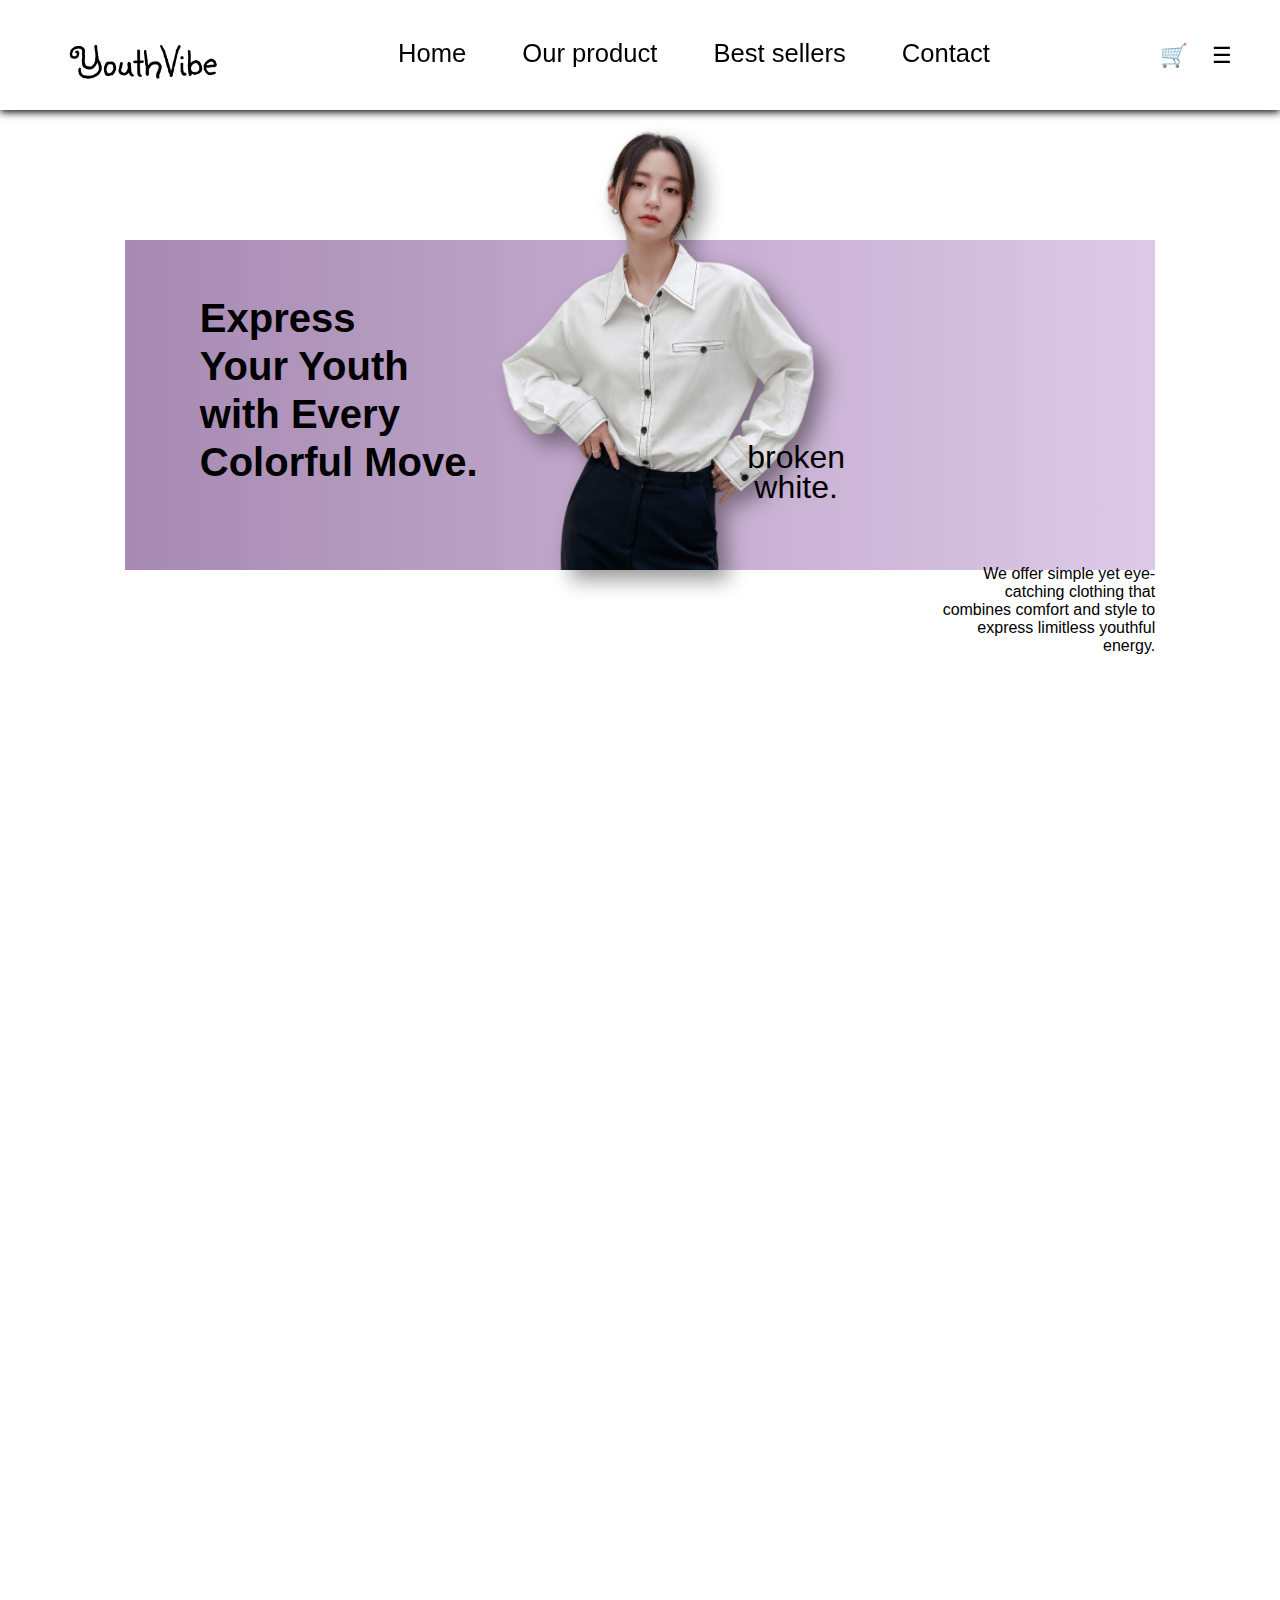
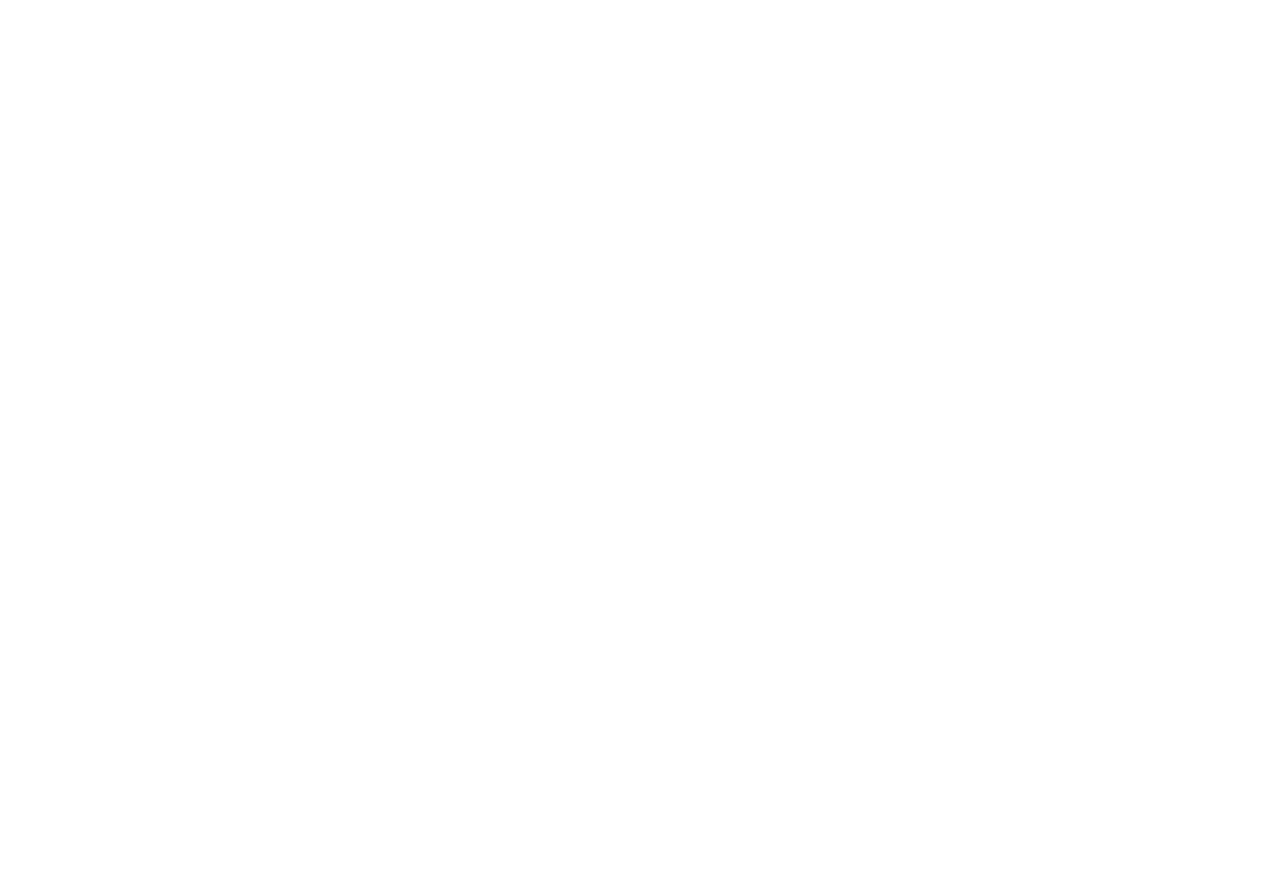
<file: index.html>
<!DOCTYPE html>
<html lang="en">
<head>
  <meta charset="UTF-8" />
  <meta name="viewport" content="width=device-width, initial-scale=1.0"/>
  <title>YouthVibe</title>
  <link rel="stylesheet" href="style.css" />
  <link rel="stylesheet" href="https://cdnjs.cloudflare.com/ajax/libs/font-awesome/6.4.0/css/all.min.css" />
  <link href="https://unpkg.com/aos@2.3.1/dist/aos.css" rel="stylesheet" />
  <script src="https://unpkg.com/aos@2.3.1/dist/aos.js"></script>
  <script defer src="main.js"></script>
</head>
<body>
  <nav class="navbar">
    <div class="logo">
      <img src="images/logo-nav.png" alt="">
    </div>
    <!-- Menu utama (hanya ditampilkan di laptop) -->
    <ul class="nav-links">
      <li><a href="#navbar">Home</a></li>
      <li><a href="#our-product">Our product</a></li>
      <li><a href="#best-sellers">Best sellers</a></li>
      <li><a href="#contact">Contact</a></li>
    </ul>
    
    <div class="icons">
      <span class="cart"><a href="cart.html">&#128722;</a></span>
      <span class="hamburger">&#9776;</span>
    </div>
  </nav>

  <div class="dropdown-menu">
    <ul>
      <li class="only-mobile"><a href="index.html">Home</a></li>
      <li class="only-mobile"><a href="index.html#our-product">Our product</a></li>
      <li class="only-mobile"><a href="index.html#best-sellers">Best sellers</a></li>
      <li class="only-mobile"><a href="index.html#contact">Contact</a></li>
      <li><a href="sign-in.html">Sign in</a></li>
      <li><a href="admin/login.html">Admin</a></li>
    </ul>
  </div>

  <div id="navbar" class="carousel-container">
    <div class="carousel-slide">
      <div class="carousel-track">
        <!-- banner 1 -->
        <div class="carousel">
          <div class="slide" style="--bg1:  #a385aff5; --bg2: #d9c2e4e0;">
            <div class="text-left">
              <h1>Express<br>Your Youth<br>with Every<br><span class="colorful1" style="--bg1:  #b289c4; --bg2: #d9c2e4;">Colorful</span> Move.</h1>
            </div>
            <div class="image">
              <img src="images/model3.png" alt="Model 1" />
              <p class="tag">broken<br>white.</p>
            </div>
            <p class="desc">We offer simple yet eye-catching clothing that combines comfort and style to express limitless youthful energy.</p> 
          </div>
        </div>

        <!-- banner 2 -->
        <div class="carousel">
          <div class="slide" style="--bg1:  #fde3b8; --bg2: #d6c3dc;">
            <div class="text-left">
              <h1>Express<br>Your Youth<br>with Every<br><span class="colorful2">Colorful</span> Move.</h1>
            </div>
            <div class="image">
              <img src="images/model4.png" alt="Model 2" />
              <p class="tag2">daisy<br>yellow.</p>
            </div>
            <p class="desc">We offer simple yet eye-catching clothing that combines comfort and style to express limitless youthful energy.</p> 
          </div>
        </div>

        <!-- banner 3 --> 
        <div class="carousel">
          <div class="slide" style="--bg1:  #59cffacb; --bg2: #f9d4c6;">
            <div class="text-left">
              <h1>Express<br>Your Youth<br>with Every<br><span class="colorful3">Colorful</span> Move.</h1>
            </div>
            <div class="image">
              <img src="images/banner3.png" alt="Model 3" />
              <p class="tag3">light<br>blue.</p>
            </div>
            <p class="desc">We offer simple yet eye-catching clothing that combines comfort and style to express limitless youthful energy.</p>
          </div>
        </div>
      </div>
    </div>
  </div>

  <!-- Daftar Produk -->
  <section  id="our-product"  class="product-section" data-aos="fade-up">
    <h2 class="our-product-title">Our product</h2>
    <div class="product-container" id="product-list"></div>
    <div class="view-all">
      <a href="all-product.html">View all &gt;&gt;</a>
    </div>
  </section>

  <!-- best sellers-->
  <section id="best-sellers" class="wrapper" data-aos="fade-up">
    <div class="headline" data-aos="fade-up">
      <h1 data-aos="fade-up">Best Sellers</h1>
      <p data-aos="fade-up">Habis terus diburu! Ini dia item-item paling hits yang bikin kamu selalu tampil beda. Jangan sampai kehabisan</p>
    </div>
    <!-- produk -->
    <div class="produk-highlight" data-aos="fade-up">
      <!-- card 1 -->
      <div class="kiri-besar" data-aos="fade-up">
        <img src="images/model2.png" alt="Casual Look">
        <div class="label1">CASUAL<br>LOOK</div>
        <div class="overlay">
          <div>
            <h4>Oversize Denim Shirt</h4>
            <p>Rp. 650.000,00</p>
          </div>
          <span class="arrow"><a href="all-product.html">↗</a></span>
        </div>
      </div>
      
      <!-- card 2 & 3 dalam hover-group -->
      <div class="kanan-atas hover-group" data-aos="fade-up">
        <!-- card 2 -->
        <div class="produk-item">
          <img src="images/model4.png" alt="Earth Tone" class="images2">
          <div class="label2">earth<br>tone</div>
          <div class="overlay">
            <div>
              <h4>Gathered Puff Sleeve Blouse</h4>
              <p>Rp. 550.000,00</p>
            </div>
          </div>
        </div>
        <!-- card 3 -->
        <div class="produk-item">
        <img src="images/model3.png" alt="White Shirt" class="images3">
        <div class="label"></div>
        <div class="overlay">
          <div>
            <h4>Sharp Collar Button-up Shirt</h4>
            <p>Rp. 500.000,00</p>
          </div>
          <span class="arrow"><a href="all-product.html">↗</a></span>
        </div>
      </div>
    </div>
      
    <!-- card 4 & 5 -->
    <div class="kanan-bawah">
      <!-- card 4 -->
      <div class="produk-item">
        <img src="images/model6.png" alt="Casual Look" class="images4">
        <div class="label3">CASUAL LOOK</div>
        <div class="overlay">
          <div>
            <h4>Striped Oversized Shirt-Wieh</h4>
            <p>Rp. 450.000,00</p>
          </div>
          <span class="arrow"><a href="all-product.html">↗</a></span>
        </div>
      </div>
      <!-- card 5 -->
      <div class="produk-item">
        <img src="images/model7.png" alt="Elegant Look" class="images5">
        <div class="label4">ELEGANT<br>LOOK</div>
        <div class="overlay">
           <div>
            <h4>Puff Sleeve Corset-Style Shirt</h4>
            <p>Rp. 550.000,00</p>
          </div>
          <span class="arrow"><a href="all-product.html">↗</a></span>
        </div>
      </div>
    </div>
  </section>

  <!-- Section Contact Us -->
  <section class="contact-section" id="contact" data-aos="fade-up">
    <h1>Contact us</h1>
    <div class="contact-container">
      <div class="contact-info">
        <p>Got questions or need help? Our team is ready to assist you</p>
        <p><i class="fab fa-whatsapp"></i> : +62 xxx-xxxx-xxxx</p>
        <p><i class="fas fa-location-dot"></i> : YouthVibe HQ, Semarang, Indonesia</p>
        <p><i class="fas fa-envelope"></i> : support@youthvibe.com</p>
      </div>
      <div class="contact-hours">
        <strong>Customer Service Hours:</strong>
        <p>Monday – Friday, 09:00 – 18:00 WIB</p>
        <p>Feel free to reach out — we’re here to keep your vibe bright and bold!</p>
      </div>
    </div>
  </section>  
</body>
</html>
</file>
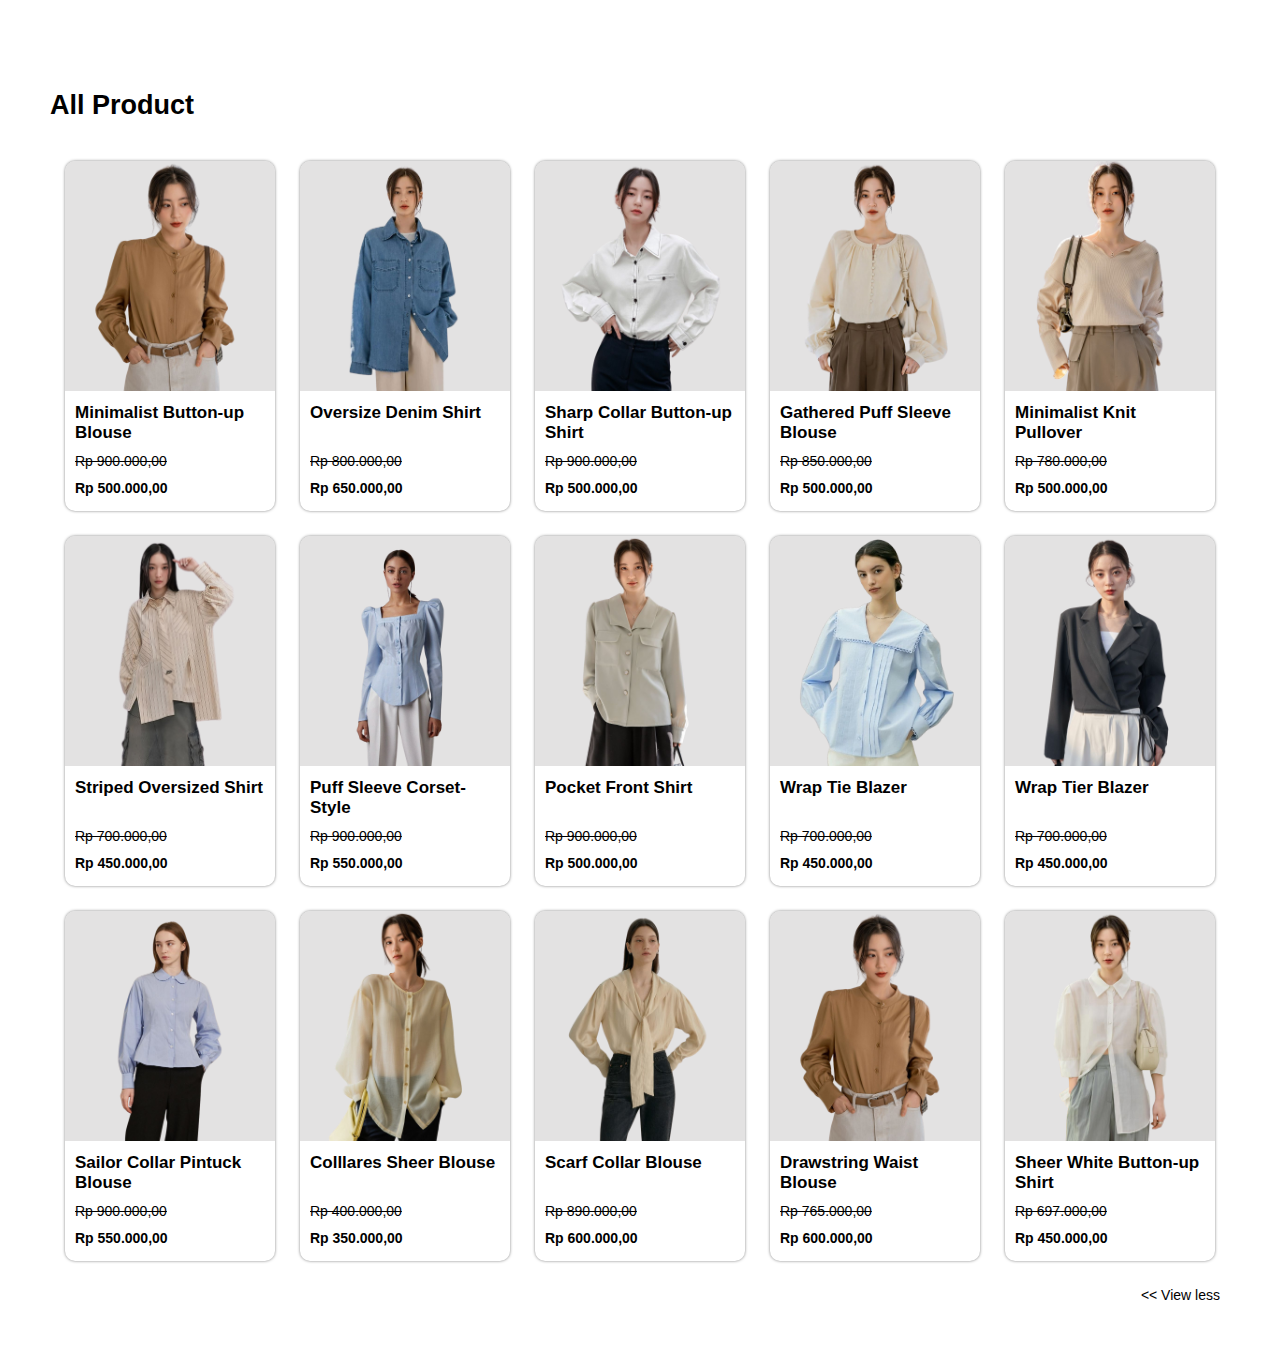
<file: all-product.html>
<!DOCTYPE html>
<html lang="en">
<head>
  <meta charset="UTF-8" />
  <meta name="viewport" content="width=device-width, initial-scale=1.0"/>
  <title>YouthVibe</title>
  <link rel="stylesheet" href="style.css" />
</head>
<body>
  <header>
    <h1 class="left-title">All Product</h1>
  </header>

  <main>
    <div class="product-container" id="product-list"></div>
    <div class="view-all">
      <a href="index.html">&lt;&lt; View less</a>
    </div>
  </main>

  <script src="main.js"></script>
  <script>
  document.addEventListener("DOMContentLoaded", () => {
    showProducts(15);
  });
</script>
</body>
</html>
</file>
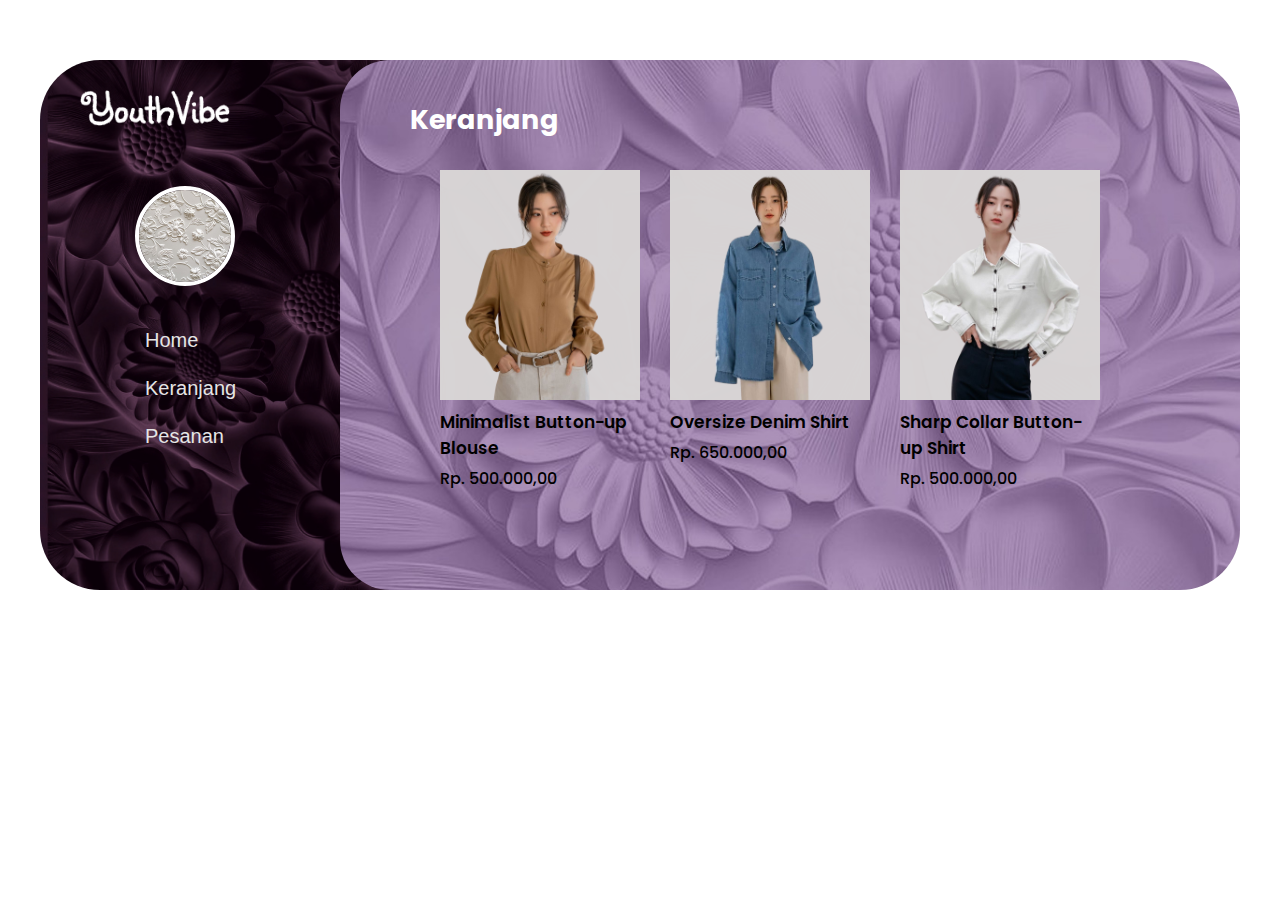
<file: cart.html>
<!DOCTYPE html>
<html lang="id">
<head>
  <meta charset="UTF-8" />
  <meta name="viewport" content="width=device-width, initial-scale=1.0"/>
  <title>YouthVibe</title>
  <link rel="stylesheet" href="style.css" />
  <link rel="preconnect" href="https://fonts.googleapis.com">
  <link href="https://fonts.googleapis.com/css2?family=Poppins:wght@400;600;700&display=swap" rel="stylesheet">
  <script defer src="main.js"></script>
</head>
<body>
  <div class="container">
    <aside class="sidebar">
        <div class="logo-cart">
            <img src="admin/image/YouthVibe.png" alt="">
        </div>
        <div class="profile">
            <img src="admin/image/backadmin.png" alt="Profile" class="profile-img">
        </div>
        <ul class="nav">
            <li><a href="index.html">Home</a></li>
            <li><a href="#">Keranjang</a></li>
            <li><a href="pesann.html">Pesanan</a></li>
        </ul>
    </aside>
    
    <!-- Main content -->
    <main class="dashboard">
        <h1>Keranjang</h1>
        <div class="product-list">
          <!-- Produk 1 -->
          <div class="product-card">
            <img src="images/model1.png" alt="Produk 1" />
            <p class="title">Minimalist Button-up Blouse</p>
            <p class="price">Rp. 500.000,00</p>
          </div>

          <!-- Produk 2 -->
          <div class="product-card">
            <img src="images/model2.png" alt="Produk 2" />
            <p class="title">Oversize Denim Shirt</p>
            <p class="price">Rp. 650.000,00</p>
          </div>

          <!-- Produk 3 -->
          <div class="product-card">
            <img src="images/model3.png" alt="Produk 3" />
            <p class="title">Sharp Collar Button-up Shirt</p>
            <p class="price">Rp. 500.000,00</p>
          </div>
        </div>
    </main>
  </div>
</body>
</html>
</file>
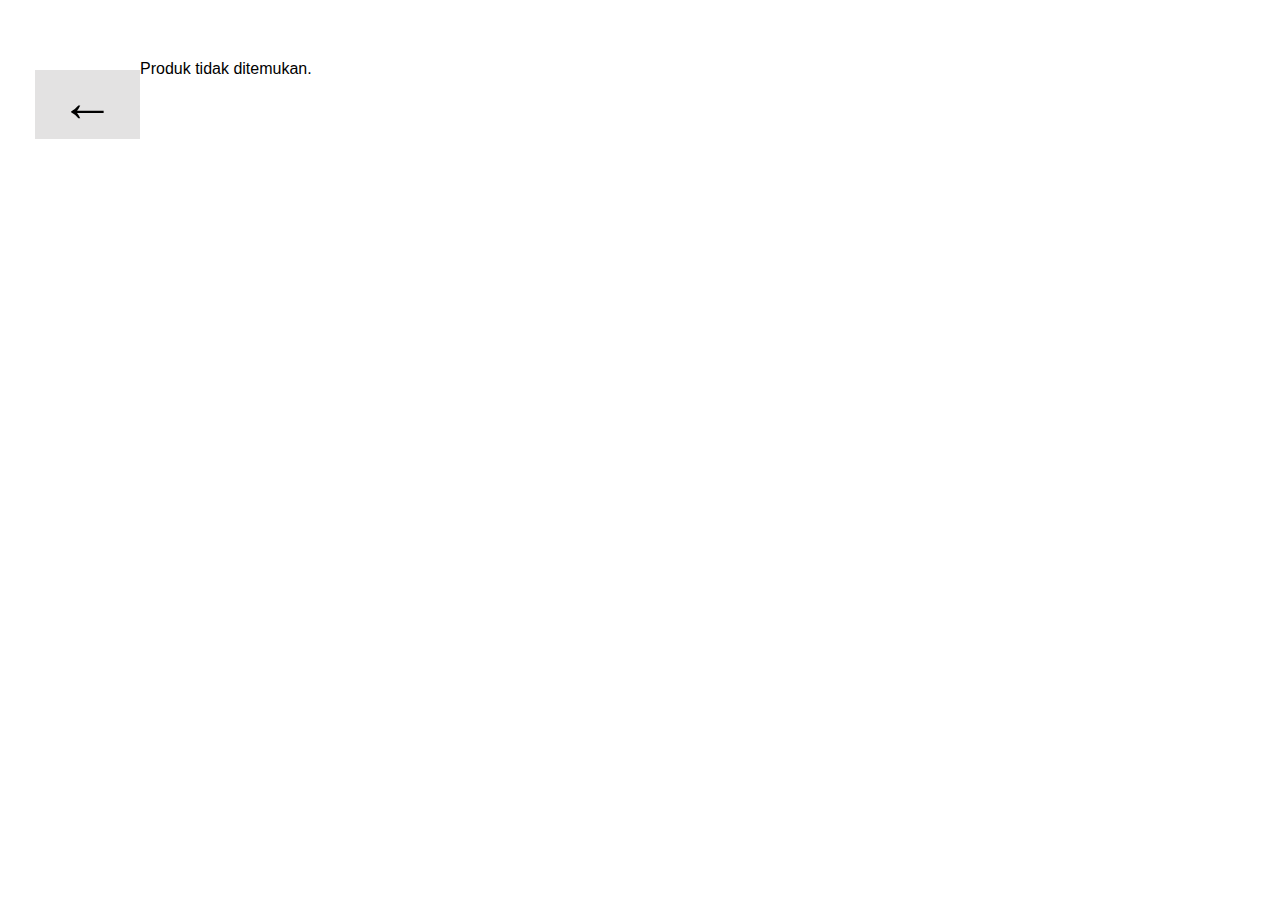
<file: detail.html>
<!DOCTYPE html>
<html lang="id">
<head>
  <meta charset="UTF-8">
  <meta name="viewport" content="width=device-width, initial-scale=1.0">
  <title>YouthVibe</title>
  <link rel="stylesheet" href="style.css" />
</head>
<body>
  <div class="kembali">
    <a href="all-product.html">←</a>
  </div>
  <div class="detail-container" id="detail-container">
    <!-- Konten produk akan dimuat dari JavaScript -->
  </div>

  <script src="detail.js"></script>
</body>
</html>
</file>
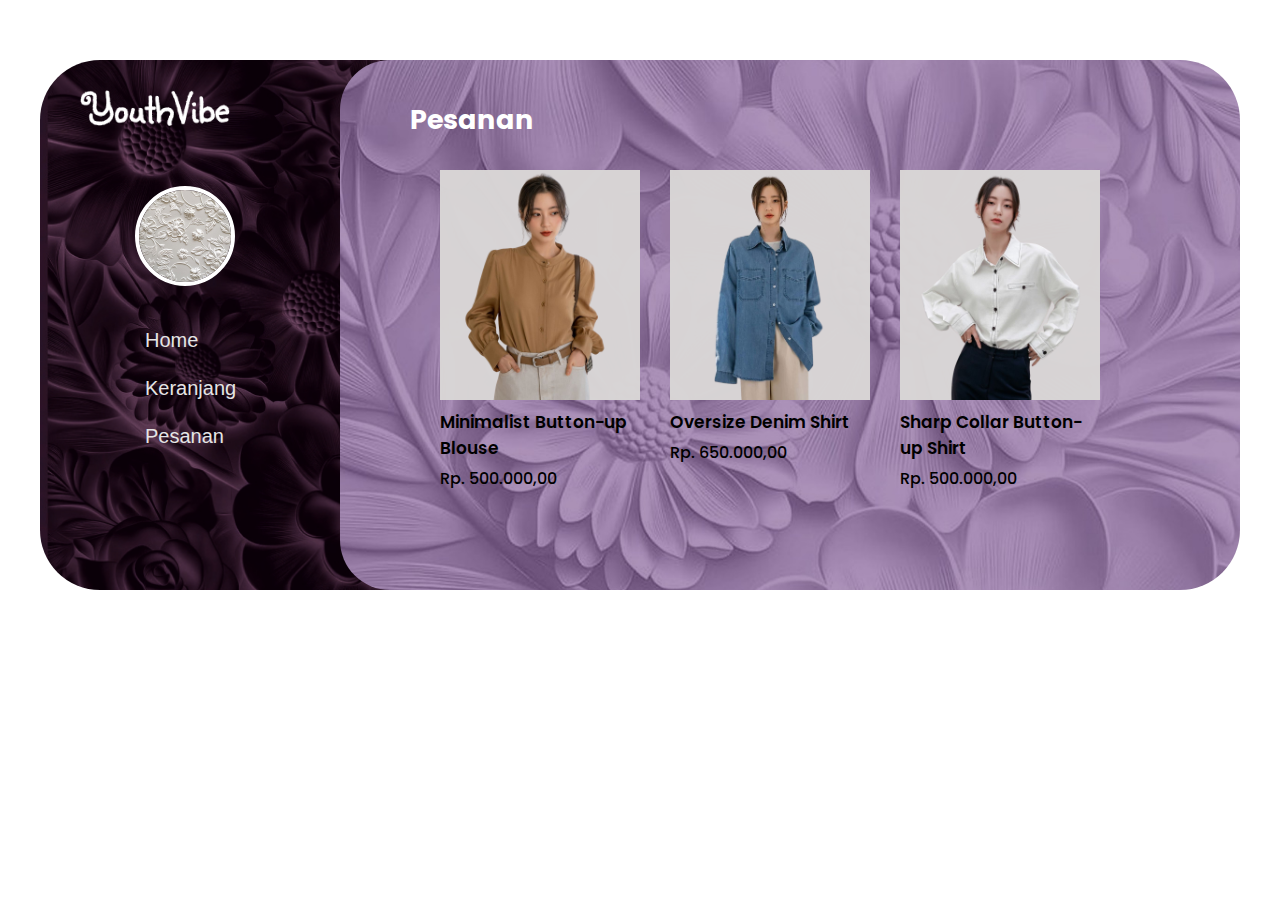
<file: pesann.html>
<!DOCTYPE html>
<html lang="id">
<head>
  <meta charset="UTF-8" />
  <meta name="viewport" content="width=device-width, initial-scale=1.0"/>
  <title>YouthVibe</title>
  <link rel="stylesheet" href="style.css" />
  <link rel="preconnect" href="https://fonts.googleapis.com">
  <link href="https://fonts.googleapis.com/css2?family=Poppins:wght@400;600;700&display=swap" rel="stylesheet">
  <script defer src="main.js"></script>
</head>
<body>
  <div class="container">
    <aside class="sidebar">
        <div class="logo-cart">
            <img src="admin/image/YouthVibe.png" alt="">
        </div>
        <div class="profile">
            <img src="admin/image/backadmin.png" alt="Profile" class="profile-img">
        </div>
        <ul class="nav">
            <li><a href="index.html">Home</a></li>
            <li><a href="cart.html">Keranjang</a></li>
            <li><a href="#">Pesanan</a></li>
        </ul>
    </aside>
    
    <!-- Main content -->
    <main class="dashboard">
        <h1>Pesanan</h1>
        <div class="product-list">
          <!-- Produk 1 -->
          <div class="product-card">
            <img src="images/model1.png" alt="Produk 1" />
            <p class="title">Minimalist Button-up Blouse</p>
            <p class="price">Rp. 500.000,00</p>
          </div>

          <!-- Produk 2 -->
          <div class="product-card">
            <img src="images/model2.png" alt="Produk 2" />
            <p class="title">Oversize Denim Shirt</p>
            <p class="price">Rp. 650.000,00</p>
          </div>

          <!-- Produk 3 -->
          <div class="product-card">
            <img src="images/model3.png" alt="Produk 3" />
            <p class="title">Sharp Collar Button-up Shirt</p>
            <p class="price">Rp. 500.000,00</p>
          </div>
        </div>
    </main>
  </div>
</body>
</html>
</file>
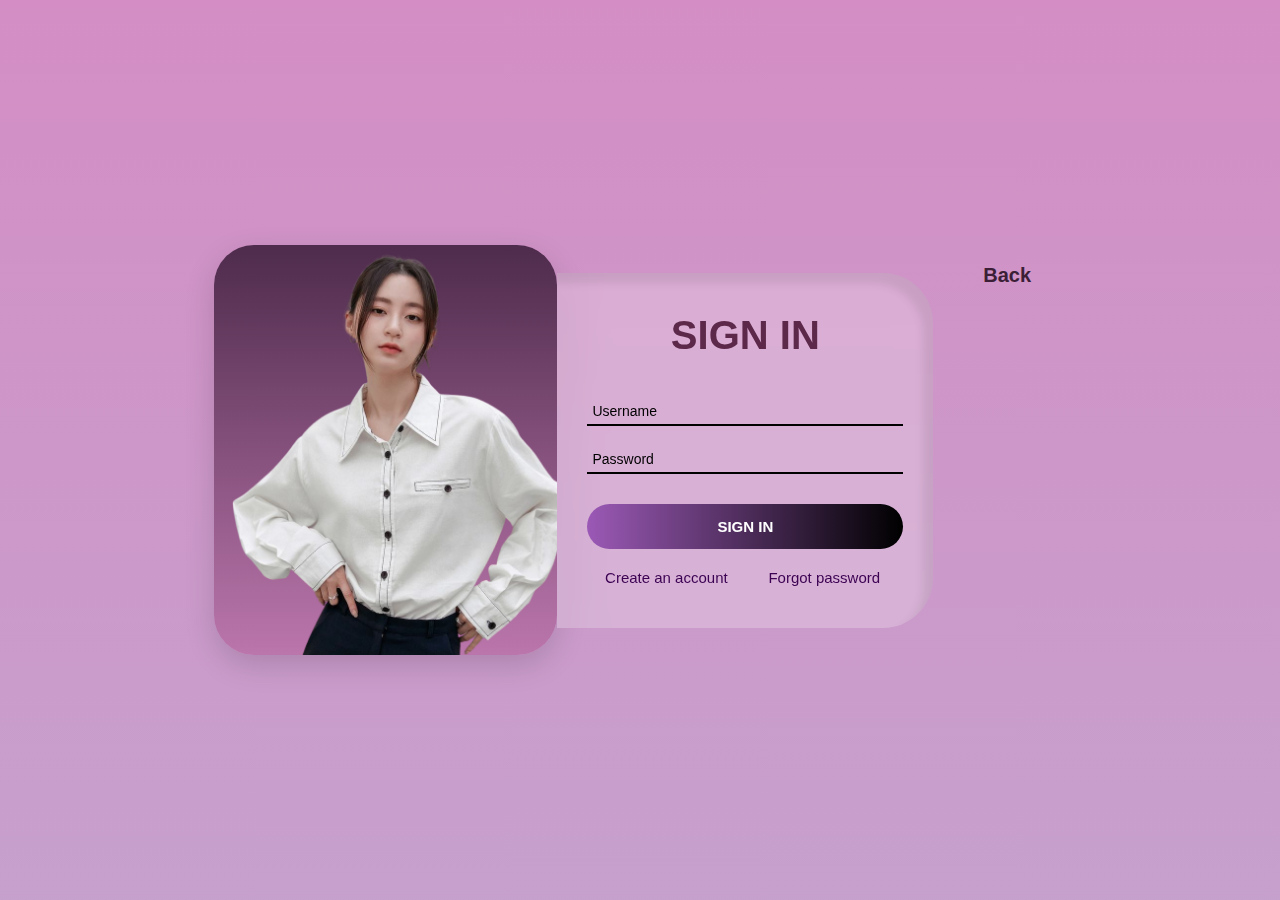
<file: sign-in.html>
<!DOCTYPE html>
<html lang="en">
<head>
  <meta charset="UTF-8" />
  <meta name="viewport" content="width=device-width, initial-scale=1.0"/>
  <title>YouthVibe</title>
  <link rel="stylesheet" href="sign.css"/>
</head>
<body>
    <div class="container">
        <div class="image-box">
            <img src="images/model3.png" alt="foto" />
        </div>
        <div class="signin-box">
            <h2>SIGN IN</h2>
            <form>
                <input type="text" placeholder="Username" required />
                <input type="password" placeholder="Password" required />
                <button type="submit">SIGN IN</button>
            </form>
            <div class="login-box">
                <a href="sign-up.html">Create an account</a>
                <a href="#">Forgot password</a>
            </div>
        </div>
        <a href="index.html" class="back" >Back</a>
    </div>
</body>
</html>
</file>
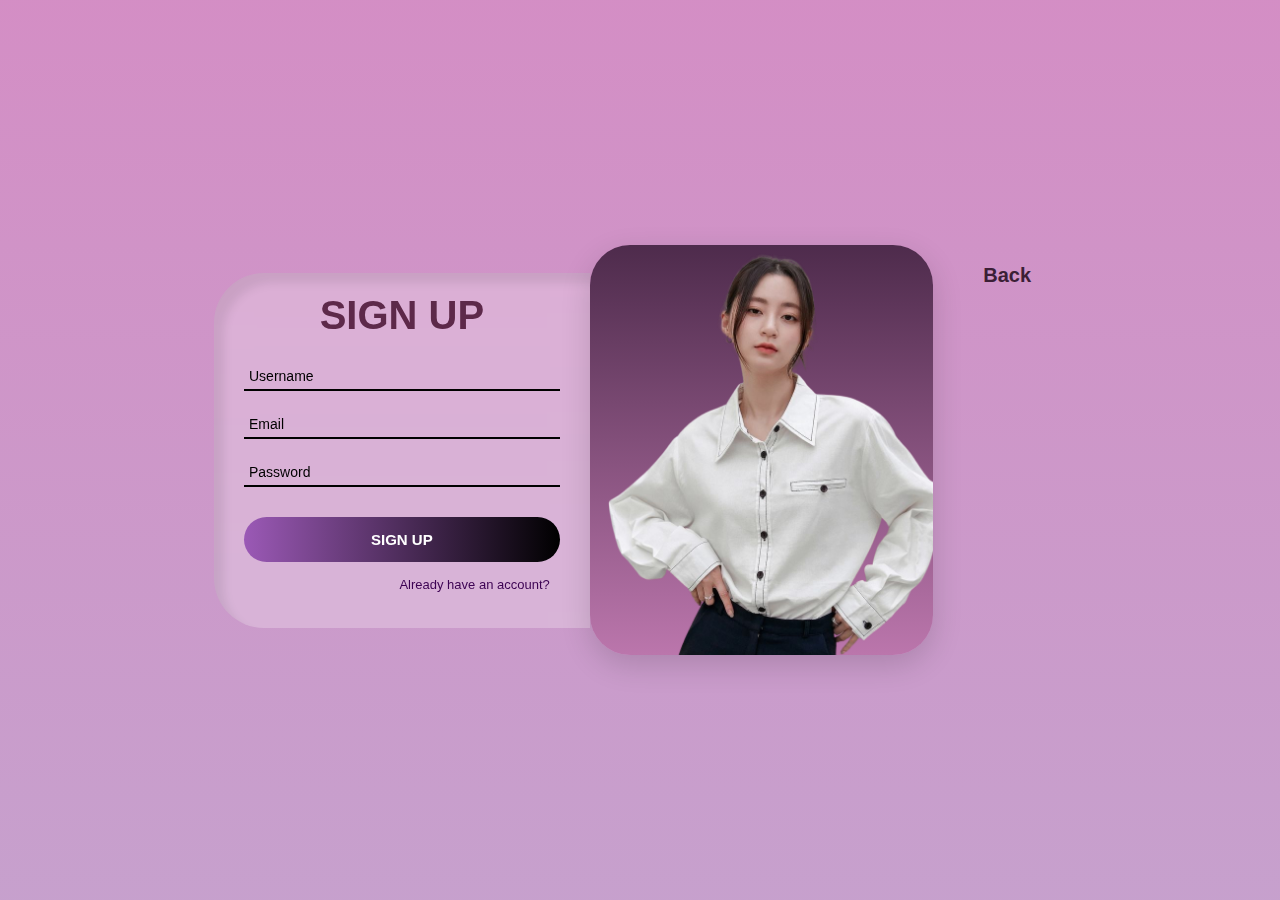
<file: sign-up.html>
<!DOCTYPE html>
<html lang="en">
<head>
  <meta charset="UTF-8" />
  <meta name="viewport" content="width=device-width, initial-scale=1.0"/>
  <title>YouthVibe</title>
  <link rel="stylesheet" href="sign.css"/>
</head>
<body>
    <div class="container">
        <div class="signup-box">
            <h2>SIGN UP</h2>
            <form>
                <input type="text" placeholder="Username" required />
                <input type="email" placeholder="Email" required />
                <input type="password" placeholder="Password" required />
                <button type="submit">SIGN UP</button>
                <div class="login-link">
                    <a href="sign-in.html">Already have an account?</a>
                </div>
            </form>
        </div>
        <div class="image-box">
            <img src="images/model3.png" alt="foto" />
        </div>
        <a href="sign-in.html" class="back" >Back</a>
    </div>
</body>
</html>
</file>
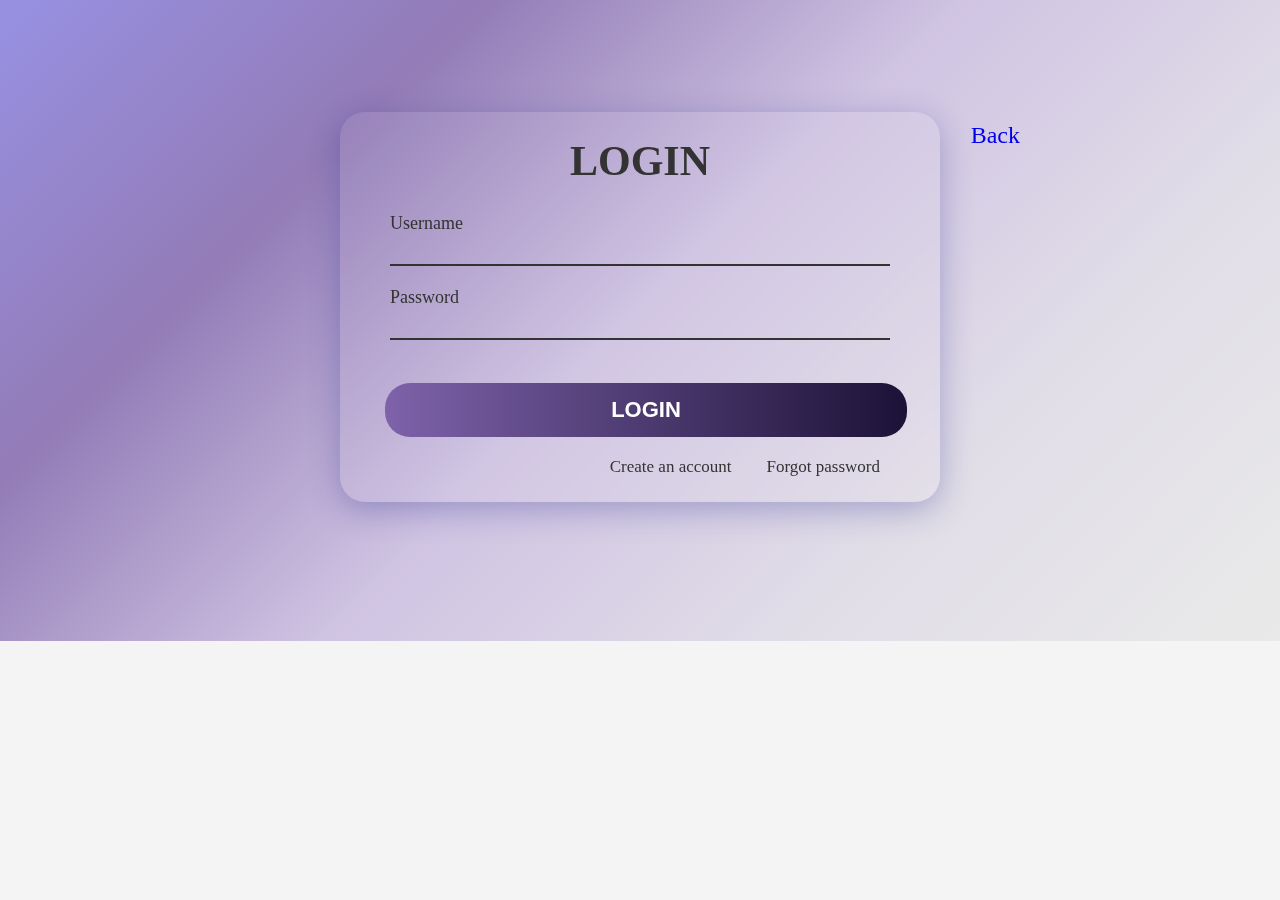
<file: admin/login.html>
<!DOCTYPE html>
<html lang="en">
<head>
  <meta charset="UTF-8" />
  <meta name="viewport" content="width=device-width, initial-scale=1.0" />
  <title>Login Page</title>
  <link rel="stylesheet" href="admin.css" />
</head>
<body>
  <div class="login-container">
    <form class="login-box">
      <h2>LOGIN</h2>
      <div class="input-group">
        <label for="username">Username</label>
        <input type="text" id="username" name="username" required />
      </div>
      <div class="input-group">
        <label for="password">Password</label>
        <input type="password" id="password" name="password" required />
      </div>
      <button type="submit" class="login-button">LOGIN</button>
      <div class="bottom-links">
        <a href="#">Create an account</span></a>
        <a href="#">Forgot password</span></a>
      </div>
    </form>
     <div class="back-admin"><a href="../index.html">Back</a></div>
  </div>
</body>
</html>
</file>
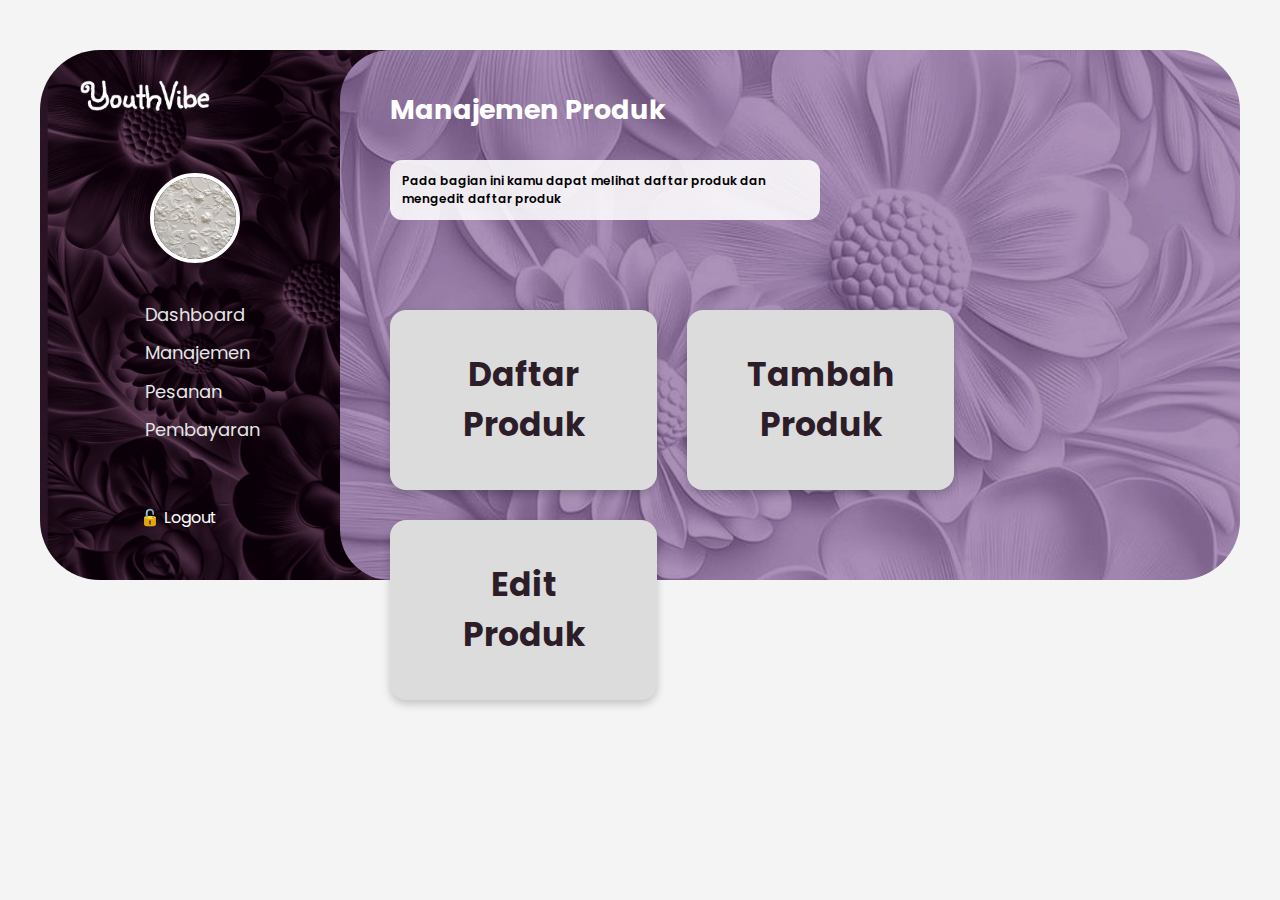
<file: admin/manajemen.html>
<!DOCTYPE html>
<html lang="id">
<head>
  <meta charset="UTF-8" />
  <meta name="viewport" content="width=device-width, initial-scale=1.0"/>
  <title>Dashboard Admin</title>
  <link rel="stylesheet" href="admin.css" />
  <link rel="preconnect" href="https://fonts.googleapis.com">
  <link href="https://fonts.googleapis.com/css2?family=Poppins:wght@400;600;700&display=swap" rel="stylesheet">
</head>
<body>
    <div class="container">
        <aside class="sidebar">
            <div class="logo">
                <img src="image/YouthVibe.png" alt="">
            </div>
            <div class="profile">
                <img src="image/backadmin.png" alt="Profile" class="profile-img">
            </div>
            <ul class="nav">
                <li><a href="dashboard.html">Dashboard</a></li>
                <li><a href="#">Manajemen</a></li>
                <li><a href="pesanan.html">Pesanan</a></li>
                <li><a href="pembayaran.html">Pembayaran</a></li>
            </ul>
            <div class="logout">
                <a href="login.html">🔓 Logout</a>
            </div>
        </aside>

        <!-- Main content -->
        <main class="manajemen">
            <h1>Manajemen Produk</h1>
            <div class="header">
                <p class="note">Pada bagian ini kamu dapat melihat daftar produk  dan mengedit daftar produk</p>
            </div>

            <div class="card-container">
                <a href="daftar-manaj/daftar.html" class="card">
                    <h2>Daftar<br>Produk</h2>
                </a>
                <a href="daftar-manaj/tambah.html" class="card">
                    <h2>Tambah<br>Produk</h2>
                </a>

                <a href="daftar-manaj/daftar.html" class="card">
                    <h2>Edit<br>Produk</h2>
                </a>
            </div>
        </main>
    </div>
</body>
</html>
</file>
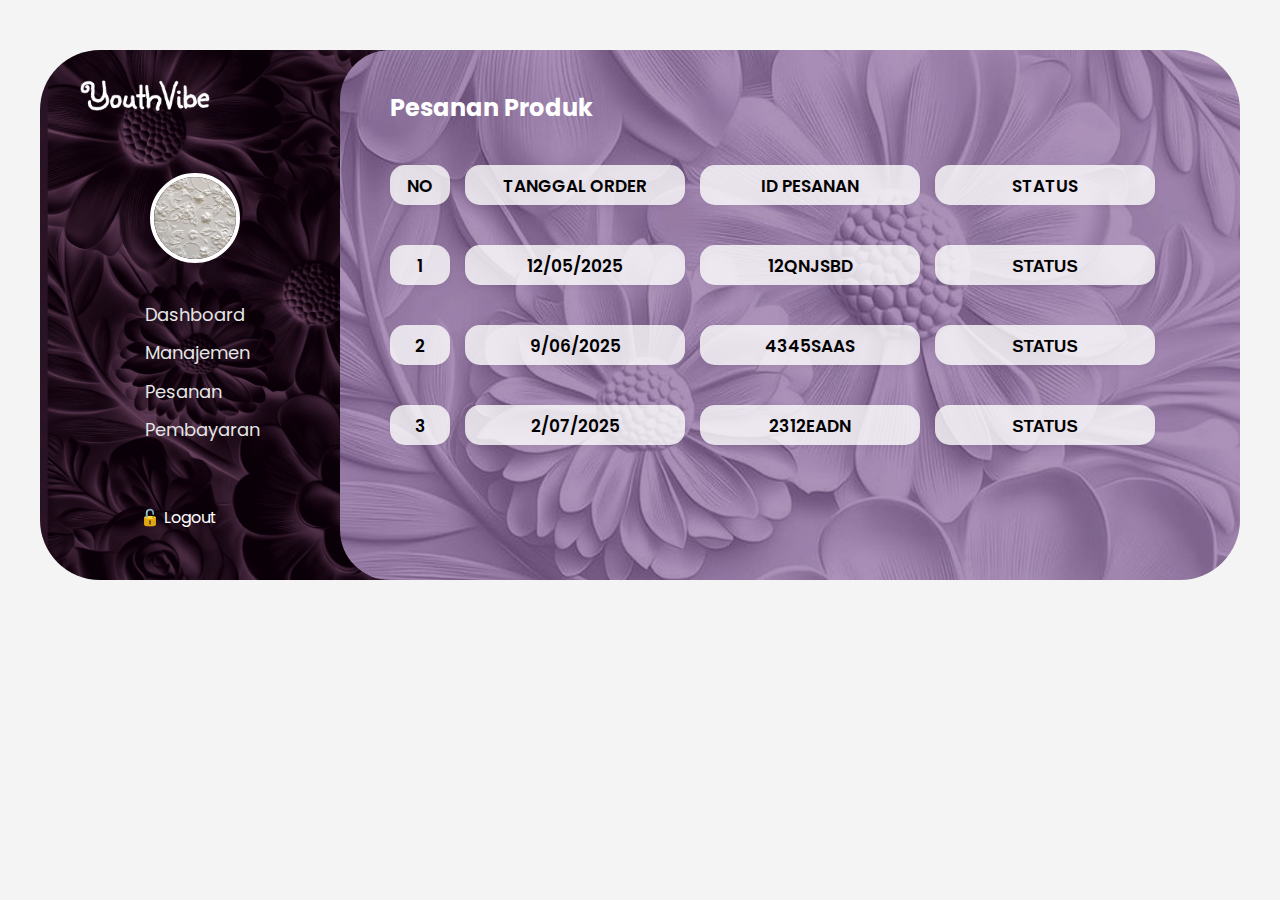
<file: admin/pembayaran.html>
<!DOCTYPE html>
<html lang="id">
<head>
  <meta charset="UTF-8" />
  <meta name="viewport" content="width=device-width, initial-scale=1.0"/>
  <title>Dashboard Admin</title>
  <link rel="stylesheet" href="admin.css" />
  <link rel="preconnect" href="https://fonts.googleapis.com">
  <link href="https://fonts.googleapis.com/css2?family=Poppins:wght@400;600;700&display=swap" rel="stylesheet">
  <script defer src="admin.js"></script>
</head>
<body>
    <div class="container">
        <aside class="sidebar">
            <div class="logo">
                <img src="image/YouthVibe.png" alt="">
            </div>
            <div class="profile">
                <img src="image/backadmin.png" alt="Profile" class="profile-img">
            </div>
            <ul class="nav">
                <li><a href="dashboard.html">Dashboard</a></li>
                <li><a href="manajemen.html">Manajemen</a></li>
                <li><a href="pesanan.html">Pesanan</a></li>
                <li><a href="#">Pembayaran</a></li>
            </ul>
            <div class="logout">
                <a href="login.html">🔓 Logout</a>
            </div>
        </aside>
        
        <!-- Main content -->
         <div class="pesanan">
            <h2>Pesanan Produk</h2>
            <div class="table-container">
                <!-- Kolom NO -->
                <div class="column-judul">
                    <div class="box-judul"><p>NO</p></div>
                    <div class="box-judul">1</div>
                    <div class="box-judul">2</div>
                    <div class="box-judul">3</div>
                </div>
                <!-- Kolom Tanggal -->
                <div class="column">
                    <div class="box">TANGGAL ORDER</div>
                    <div class="box">12/05/2025</div>
                    <div class="box">9/06/2025</div>
                    <div class="box">2/07/2025</div>
                </div>
                <!-- Kolom ID -->
                <div class="column">
                    <div class="box">ID PESANAN</div>
                    <div class="box">12QNJSBD</div>
                    <div class="box">4345SAAS</div>
                    <div class="box">2312EADN</div>
                </div>
                <!-- Kolom Status -->
                <div class="column">
                    <div class="box">STATUS</div>
                    <div class="box">
                        <div class="aksi-wrapper">
                            <button class="status-btn">STATUS</button>
                            <div class="status-menu">
                                <button>Sudah Bayar</button>
                                <button>Belum Bayar</button>
                                <button>Dikirim</button>
                            </div>
                        </div>
                    </div>
                    <div class="box">
                        <div class="aksi-wrapper">
                            <button class="status-btn">STATUS</button>
                            <div class="status-menu">
                                <button>Sudah Bayar</button>
                                <button>Belum Bayar</button>
                                <button>Dikirim</button>
                            </div>
                        </div>
                    </div> 
                    <div class="box">
                        <div class="aksi-wrapper">
                            <button class="status-btn">STATUS</button>
                            <div class="status-menu">
                                <button>Sudah Bayar</button>
                                <button>Belum Bayar</button>
                                <button>Dikirim</button>
                            </div>
                        </div>
                    </div>
                </div>
            </div>
        </div>
    </div>
</body>
</html>
</file>
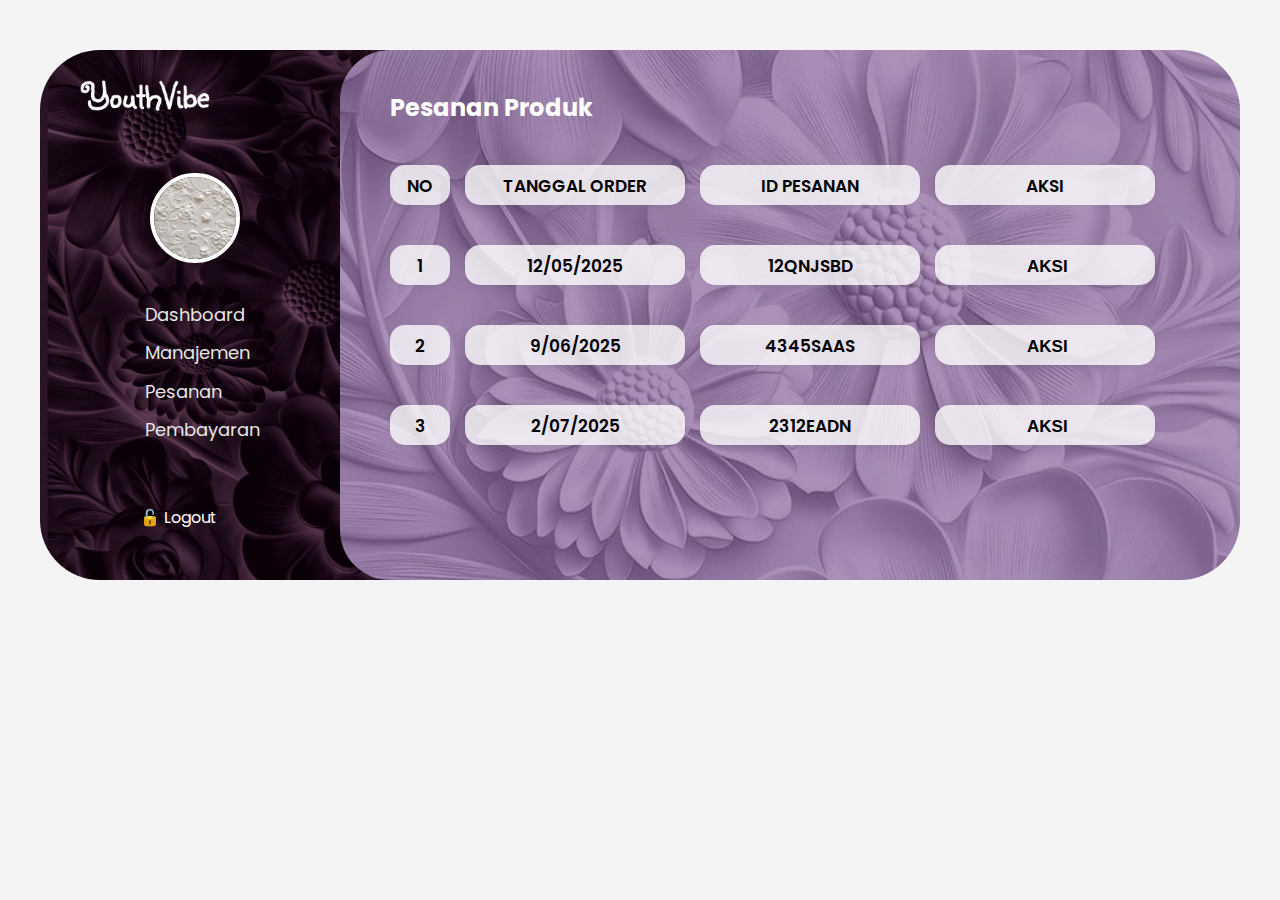
<file: admin/pesanan.html>
<!DOCTYPE html>
<html lang="id">
<head>
  <meta charset="UTF-8" />
  <meta name="viewport" content="width=device-width, initial-scale=1.0"/>
  <title>Dashboard Admin</title>
  <link rel="stylesheet" href="admin.css" />
  <link rel="preconnect" href="https://fonts.googleapis.com">
  <link href="https://fonts.googleapis.com/css2?family=Poppins:wght@400;600;700&display=swap" rel="stylesheet">
  <script defer src="admin.js"></script>
</head>
<body>
    <div class="container">
        <aside class="sidebar">
            <div class="logo">
                <img src="image/YouthVibe.png" alt="">
            </div>
            <div class="profile">
                <img src="image/backadmin.png" alt="Profile" class="profile-img">
            </div>
            <ul class="nav">
                <li><a href="dashboard.html">Dashboard</a></li>
                <li><a href="manajemen.html">Manajemen</a></li>
                <li><a href="#">Pesanan</a></li>
                <li><a href="pembayaran.html">Pembayaran</a></li>
            </ul>
            <div class="logout">
                <a href="login.html">🔓 Logout</a>
            </div>
        </aside>

        <!-- Main content -->
        <div class="pesanan">
            <h2>Pesanan Produk</h2>
            <div class="table-container">
                <!-- Kolom NO -->
                <div class="column-judul">
                    <div class="box-judul">NO</div>
                    <div class="box-judul">1</div>
                    <div class="box-judul">2</div>
                    <div class="box-judul">3</div>
                </div>
                <!-- Kolom Tanggal -->
                <div class="column">
                    <div class="box">TANGGAL ORDER</div>
                    <div class="box">12/05/2025</div>
                    <div class="box">9/06/2025</div>
                    <div class="box">2/07/2025</div>
                </div>
                <!-- Kolom ID -->
                <div class="column">
                    <div class="box">ID PESANAN</div>
                    <div class="box">12QNJSBD</div>
                    <div class="box">4345SAAS</div>
                    <div class="box">2312EADN</div>
                </div>
                <!-- Kolom Aksi -->
                <div class="column">
                    <div class="box">AKSI</div>
                    <div class="box">
                        <div class="aksi-wrapper">
                            <button class="aksi-btn">AKSI</button>
                            <div class="aksi-menu">
                                <button>Proses</button>
                                <button>Kemas</button>
                                <button>Kirim</button>
                            </div>
                        </div>
                    </div>
                    <div class="box">
                        <div class="aksi-wrapper">
                            <button class="aksi-btn">AKSI</button>
                            <div class="aksi-menu">
                                <button>Proses</button>
                                <button>Kemas</button>
                                <button>Kirim</button>
                            </div>
                        </div>
                    </div>
                    <div class="box">
                    <div class="aksi-wrapper">
                        <button class="aksi-btn">AKSI</button>
                        <div class="aksi-menu">
                            <button>Proses</button>
                            <button>Kemas</button>
                            <button>Kirim</button>
                        </div>
                    </div>
                </div>
            </div>
        </div>
    </div>
</body>
</html>
</file>
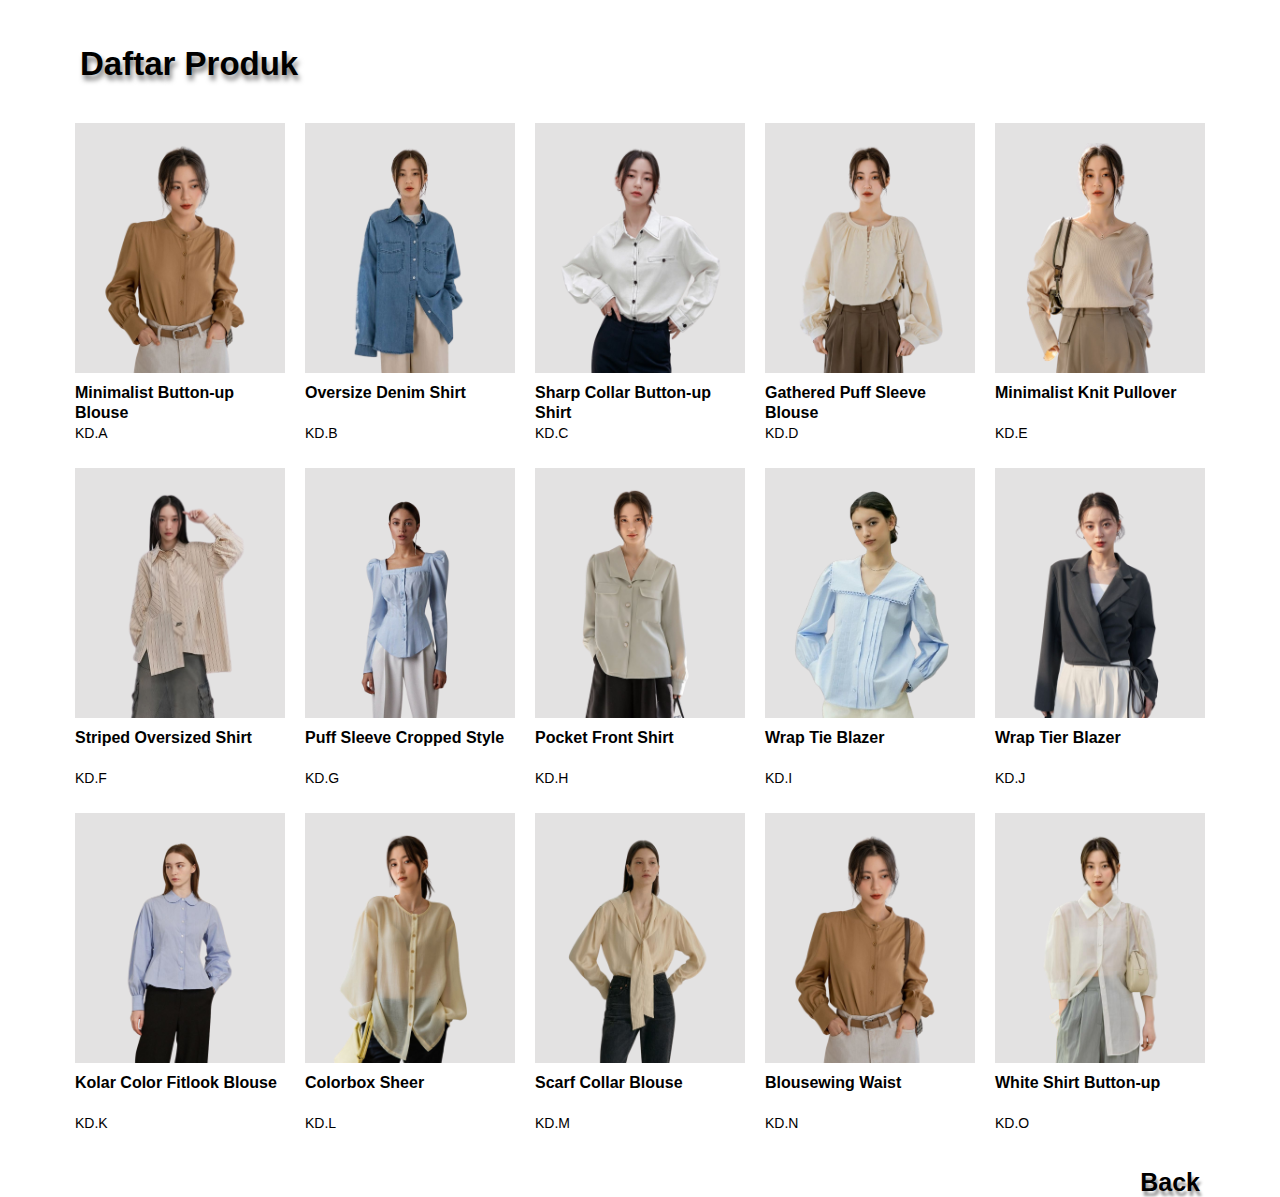
<file: admin/daftar-manaj/produk.html>
<!DOCTYPE html>
<html lang="id">
<head>
  <meta charset="UTF-8" />
  <meta name="viewport" content="width=device-width, initial-scale=1.0"/>
  <title>Daftar Produk</title>
  <link rel="stylesheet" href="produk.css" />
</head>
<body>
  <div class="daftar-container">
    <h1>Daftar Produk</h1>
    <div class="produk-wrapper" id="produk-container">
      <!-- Produk akan diisi lewat script.js -->
    </div>
    <div class="back">
      <a href="daftar.html">Back</a>
    </div>
  </div>
  <script src="produk.js"></script>
</body>
</html>
</file>
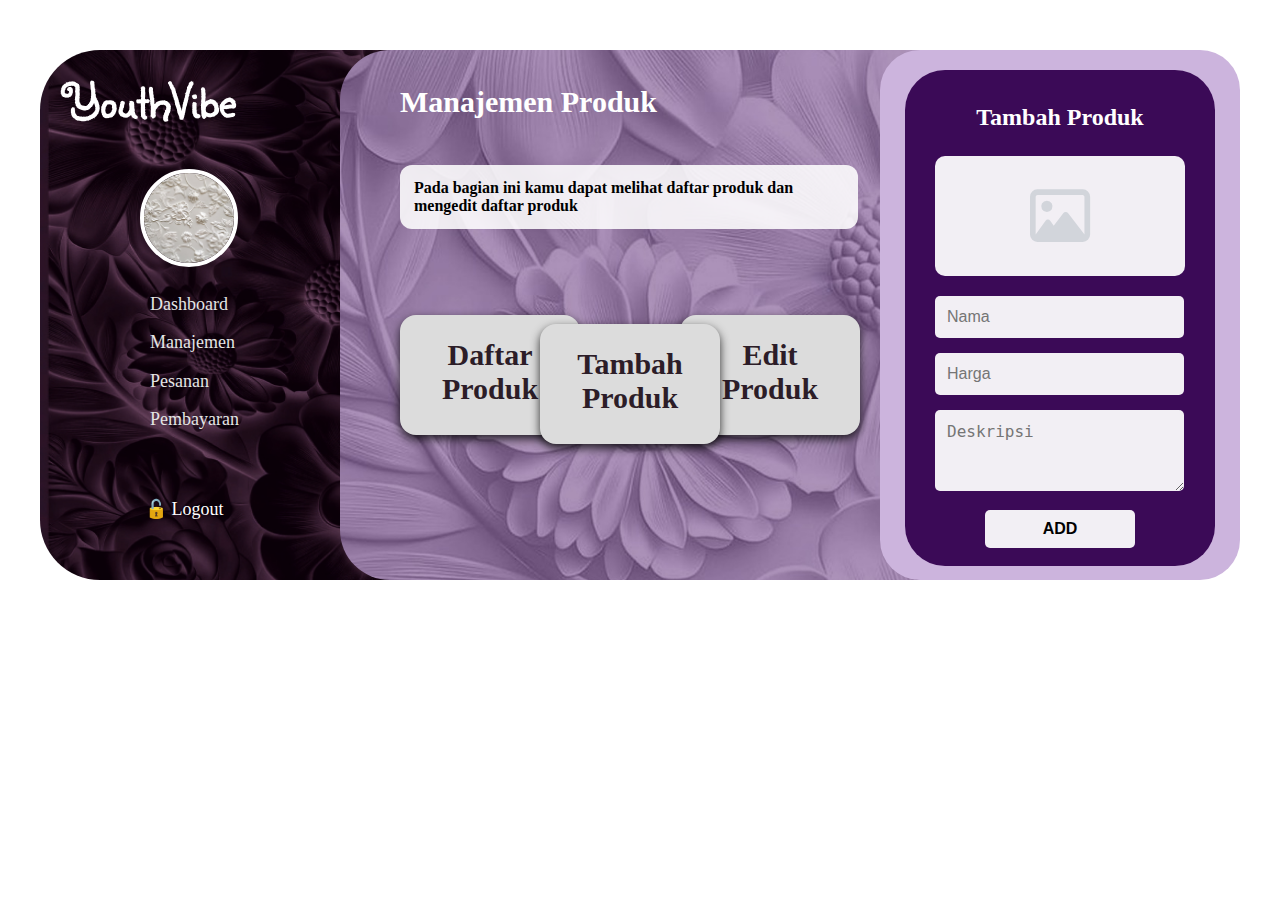
<file: admin/daftar-manaj/tambah.html>
<!DOCTYPE html>
<html lang="id">
<head>
  <meta charset="UTF-8" />
  <meta name="viewport" content="width=device-width, initial-scale=1.0"/>
  <title>Dashboard Admin</title>
  <link rel="stylesheet" href="produk.css" />
  <link rel="preconnect" href="https://fonts.googleapis.com">
  <link href="https://fonts.googleapis.com/css2?family=Poppins:wght@400;600;700&display=swap" rel="stylesheet">
  <link rel="stylesheet" href="https://cdnjs.cloudflare.com/ajax/libs/font-awesome/6.5.0/css/all.min.css">
</head>
<body>
    <div class="tambah-container">
        <aside class="tambah-sidebar">
            <div class="logo">
                <img src="../image/YouthVibe.png" alt="">
            </div>
            <div class="profile">
                <img src="../image/backadmin.png" alt="Profile" class="profile-img">
            </div>
            <ul class="nav">
                <li><a href="../dashboard.html">Dashboard</a></li>
                <li><a href="#">Manajemen</a></li>
                <li><a href="../pesanan.html">Pesanan</a></li>
                <li><a href="../pembayaran.html">Pembayaran</a></li>
            </ul>
            <div class="logout">
                <a href="../login.html">🔓 Logout</a>
            </div>
        </aside>

        <!-- Main content -->
        <main class="manajemen">
            <h2>Manajemen Produk</h2>
            <div class="header">
                <p class="note">Pada bagian ini kamu dapat melihat daftar produk  dan mengedit daftar produk</p>
            </div>

            <div class="card-container">
                <a href="daftar.html" class="card">
                    <h2>Daftar<br>Produk</h2>
                </a>
                <a href="#" class="card">
                    <h2>Tambah<br>Produk</h2>
                </a>
                <a href="daftar.html" class="card">
                    <h2>Edit<br>Produk</h2>
                </a>
            </div>
            <div class="form-container">
                <div class="form-wrapper">
                    <h3>Tambah Produk</h3>
                    <div class="upload">
                        <i class="fa-regular fa-image fa-2x"></i>
                    </div>
                    <input type="text" placeholder="Nama">
                    <input type="text" placeholder="Harga">
                    <textarea rows="3" placeholder="Deskripsi"></textarea>
                    <button type="submit" id="addButton">ADD</button>
                </div>
            </div>
        </main>
    </div>
</body>
</html>
</file>
<file: style.css>
* {
  margin: 0;
  padding: 0;
  box-sizing: border-box;
  scroll-behavior: smooth;
}

body {
  font-family: 'Segoe UI', sans-serif;
  padding-top: 60px; 
  background: #fff;
}


.navbar {
  position: fixed;
  top: 0;
  left: 0;
  width: 100%;
  z-index: 1000;
  
  display: flex;
  justify-content: space-between;
  align-items: center;
  background-color: white;
  color: black;
  padding: 0 3rem;
  height: 110px;
  box-shadow: 0 2px 8px black;
}

.logo img {
  width: 170px;
  margin: 20px 0 0 10px;
}

.nav-links {
  list-style: none;
  display: flex;
  gap: 3.5rem;
  margin-top: 20px;
}

.nav-links li a {
  color: black;
  text-decoration: none;
  font-weight: 400;
  font-size: 1.6rem;
}

.icons {
  display: flex;
  align-items: center;
  gap: 1.5rem;
  font-size: 1.4rem;
  cursor: pointer;
  color: black;
}
.cart a {
  text-decoration: none;
}

.hamburger {
  display: block;
}

.dropdown-menu {
  display: none;
  position: fixed;
  top: 75px; /* sesuai tinggi navbar */
  width: 9%;
  z-index: 999;
  margin-left: 1210px;
  border-radius: 5px;
  margin-top: 40px;
  box-shadow: 1px 1px 5px rgba(0, 0, 0, 0.9);
  background-color: white;
}

.dropdown-menu.show {
  display: block;
}

.dropdown-menu ul {
  list-style: none;
  padding: 1rem 2rem;
}

.dropdown-menu ul li {
  margin: 1rem 0;
}

.dropdown-menu ul li a {
  color: black;
  text-decoration: none;
}

/* Default: semua disembunyikan */
.dropdown-menu {
  display: none;
  box-shadow: 0 0 5px rgba(0, 0, 0, 0.9);
}

/* Saat toggle show */
.dropdown-menu.show {
  display: block;
}

/* Menu "only-mobile" hanya muncul di HP */
.only-mobile {
  display: none;
}

.carousel-container {
  width: 100%;
  display: flex;
  justify-content: center;
  margin-top: 180px;
}

.carousel-slide {
  width: 93%; 
  height: 500px;
  position: relative;
  
}

.carousel-track {
  display: flex;
  width: 300%;
  height: 330px;
  transition: transform 0.8s ease-in-out;
}

.carousel {
  width: 90%;
  height: 100%;
  padding: 0 80px;
}

.slide {
  position: relative;
  width: 100%;
  height: 100%;
  background: linear-gradient(to right, var(--bg1), var(--bg2));
  display: flex;
  align-items: center;
  justify-content: space-between;
  padding: 50px;
  flex-shrink: 0;
}

.text-left h1 {
  font-size: 2.5rem;
  font-weight: 700;
  color: black;
  line-height: 1.2;
  z-index: 1;
  margin-left: 25px;
}

/* .colorful1 {
  color: blue;
}

.colorful2 {
  color: #a374e3;
}

.colorful3 {
  color: #9bd3ff;
} */

.image {
  position: relative;
  margin-right: 250px;
  z-index: 2;
}

.image img {
  max-height: 490px;
  position: relative;
  z-index: 2;
  transform: translateY(-58px);
  width: 92%;
  filter: drop-shadow(10px 10px 10px rgba(0,0,0,0.4));

}

.tag {
  position: absolute;
  font-size: 2rem;
  font-weight: 500;
  color: black;
  bottom: 130px;
  z-index: 5;
  left: 260px;
  text-align: center;
  line-height: 30px;
}

.tag2 {
  position: absolute;
  font-size: 2rem;
  font-weight: 500;
  color: black;
  bottom: 160px;
  z-index: 5;
  left: 270px;
  text-align: center;
  line-height: 30px;
}


.tag3 {
  position: absolute;
  font-size: 2.1rem;
  font-weight: 500;
  color: black;
  bottom: 200px;
  z-index: 5;
  left: 270px;
  text-align: center;
  line-height: 30px;
}

.desc {
  position: absolute;
  font-size: 1rem;
  text-align: right;
  color: black;
  margin-top: 410px;
  margin-left: 760px;
}

/* tampilan produk */
.our-product-title {
  text-align: center;
  font-size: 38px;
  font-weight: bold;
}

.product-section {
  padding: 5px;
  margin-top: 50px;
}

.product-container {
  display: flex;
  justify-content: center;
  flex-wrap: wrap;
  gap: 25px;
  margin-top: 40px;
}

.card {
  width: 210px;
  height: 350px;
  text-align: left;
  display: flex;
  flex-direction: column;
  justify-content: space-between;
  background: #fff;
  border-radius: 10px;
  box-shadow: 0 0 3px rgba(0, 0, 0, 0.5);
  text-decoration: none;
  color: inherit;
}

.card img {
  width: 100%;
  height: 230px;
  object-fit: contain;
  /* display: block; */
  background-color: #dbdadac9; 
  border-top-left-radius: 10px;
  border-top-right-radius: 10px;
}
.card h3 {
  font-size: 17px;
  margin: 1px 10px 0 10px;
  font-weight: bold;
  min-height: 40px;
}

.card p {
  font-size: 14px;
  color: black;
  margin-left: 10px;
}

.harga-asli {
  color: grey;
  text-decoration: line-through;
  font-size: 13px;
}

.harga-diskon {
  font-weight: 600;
  font-size: 14px;
  margin-bottom: 15px;
}


.view-all {
  text-align: right;
  margin-top: 25px;
  padding: 0 30px;
  margin-right: 30px;
  margin-bottom: 50px;
}

.view-all a {
  text-decoration: none;
  color: #000;
  font-size: 14px;
}

.left-title {
  margin: 30px 0 40px 50px;
}

/* detail */
.detail-container {
  width: 1000px;
  margin: 0 auto;
  /* padding: 20px; */
  position: relative;
}

.gambar img {
  width: 100%;
  height: 700px;
  object-fit: contain;
  border-radius: 5px;
  margin-bottom: 20px;
  background-color: #dbdadac9;
}
.harga-group {
  display: flex;
  flex-direction: column;
  margin-bottom: 10px;
}

.harga-asli {
  color: gray;
  text-decoration: line-through;
  font-size: 18px;
  margin: 0;
}

.harga {
  font-size: 22px;
  font-weight: bold;
  margin: 0;
}

h2 {
  font-size: 28px;
  margin-bottom: 40px;
}

.btn-group-vertical {
  display: flex;
  flex-direction: column;
  gap: 35px;
  margin: 50px auto;
  width: 350px;
}

.btn-group-vertical button {
  height: 70px;
  padding: 10px 20px;
  border: none;
  border-radius: 15px;
  cursor: pointer;
  font-size: 22px;
}

.add-to-cart {
  background-color: #d2e2dc;
}

.order-phone {
  background-color: #73499c;
  color: white;
}

.deskripsi p {
  font-size: 19px;
  margin-bottom: 30px;
  line-height: 1.6rem;
  font-weight: 450;
}

h4 {
  font-size: 18px;
  margin-bottom: 5px;
}

ul {
  list-style-type: none;
  margin-bottom: 20px;
  font-weight: 490;
  font-size: 17px;
  font-family: Arial, Helvetica, sans-serif;
  line-height: 1.4rem;
}

.tabel-ukuran img {
  width: 600px;
  margin: 50px 0 200px 200px;
}

.kembali a {
  margin: 10px 0 0 35px;
  padding: 0 25px 5px 25px;
  text-decoration: none;
  font-size: 55px;
  background-color: #dbdadac9;
  z-index: 1;
  position: absolute;
  color: black;
}

/* best seller */
.wrapper {
  max-width: 1200px;
  margin: 0 auto;
  padding: 0 20px;
  margin-top: 100px;
}

.headline {
  text-align: center;
  position: relative;
  z-index: 1;
}

.headline h1 {
  font-size: 38px;
  font-weight: 700;
  margin-bottom: 30px;
}

.headline p {
  text-align: center;
  font-size: 20px;
  font-weight: 400;
}

.produk-highlight {
  display: grid;
  grid-template-columns: 2fr 3fr;
  grid-template-rows: auto auto;
  gap: 20px;
  padding: 40px;
  position: relative;
  z-index: 1;
}

.kiri-besar {
  grid-row: span 2;
  background-color: #d8d5d5fa;
  height: 480px;
  overflow: hidden;
  position: relative;
  width: 100%;
}

.kiri-besar img {
  width: 470px;
  height: auto;
  object-fit: contain;
  display: block;
  transition: transform 0.4s ease;
  padding-top: 15px;
  z-index: 3;
  overflow: visible;
  filter: drop-shadow(8px -9px 15px rgba(0,0,0,0.4));
}

.kanan-atas {
  display: grid;
  grid-template-columns: 1fr 1fr;
  height: 240px;
}

.kanan-bawah {
  display: grid;
  grid-template-columns: 1fr 1fr;
  gap: 20px;
  height: 220px;
}

.label1 {
  position: absolute;
  letter-spacing: 2px;
  top: 30px;
  left: 30px;
  font-size: 36px;
  font-weight: 650;
  color: #000;
  text-shadow: 3px 7px 5px rgba(0, 0, 0, 0.6);
}

.label2 {
  position: absolute;
  line-height: 2.3rem;
  top: 25px;
  left: 35px;
  font-size: 36px;
  font-weight: 640;
  color: #000;
  text-shadow: 3px 6px 6px rgba(0, 0, 0, 0.4);
}

.label3 {
  position: absolute;
  letter-spacing: 2px;
  top: 90px;
  left: 20px;
  font-size: 36px;
  font-weight: 650;
  color: #000;
  text-shadow: 3px 10px 6px rgba(0, 0, 0, 0.6);
}

.label4 {
  position: absolute;
  top: 20px;
  left: 20px;
  font-size: 32px;
  font-weight: 650;
  color: #000;
  text-shadow: 3px 8px 6px rgba(0, 0, 0, 0.5);
}

.produk-item {
  background-color: #d8d5d5fa;
  position: relative;
  overflow: hidden;
}

.produk-item img {
  width: 100%;
  height: auto;
  display: block;
  transition: transform 0.4s ease;
  z-index: 1;
  position: relative;
  overflow: visible;
  filter: drop-shadow(7px -5px 10px rgba(0,0,0,0.3));
}

.images2 {
  padding: 12px;
  left: 30px;
  z-index: 5;
}

.images3 {
  padding: 12px;
  right: 20px;
}

.images4 {
  padding: 10px;
}

.images5 {
  left: 60px;
}

/* Hover Overlay */
.overlay {
  position: absolute;
  bottom: 0;
  left: 0;
  right: 0;
  padding: 30px;
  background: rgba(255, 255, 255, 0.473);
  transform: translateY(100%);
  transition: transform 0.4s ease;
  display: flex;
  justify-content: space-between;
  align-items: flex-end;
  font-size: 14px;
  color: #000;
  z-index: 1;
}

.overlay h4 {
  font-size: 16px;
  font-weight: 650;
  margin-bottom: 8px;
}

.overlay p {
  margin: 0;
  font-size: 16;
  font-weight: 500;
}

.arrow a {
  font-size: 20px;
  font-weight: bold;
  text-decoration: none;
  color: black;
}

/* Hover Individual */
.produk-item:hover .overlay {
  transform: translateY(0);
  z-index: 15;
}

.kiri-besar:hover .overlay {
  transform: translateY(0);
}

/* Hover Zoom Effect */
.produk-item:hover img,
.kiri-besar:hover img {
  transform: scale(1.1);
}

/* Hover Group Effect */
.hover-group:hover .produk-item .overlay {
  transform: scale(1.1);
  z-index: 15;
}

.hover-group:hover .produk-item img {
  transform: scale(1.1);
}

/* footer */
.contact-section {
  text-align: center;
  margin: 80px 150px 100px 150px;
}

.contact-section h1 {
  font-size: 38px;
  font-weight: 700;
  margin-bottom: 40px;
  text-align: center;
}

.contact-container {
  display: flex;
  justify-content: space-between;
  align-items: flex-start;
  flex-wrap: wrap;
  gap: 40px;
  text-align: left;
  line-height: 1.7rem;
  font-size: 18px;
}

.contact-info, .contact-hours {
  flex: 1;
  min-width: 280px;
}

.contact-info i, .contact-hours i {
  margin-right: 10px;
  color: black;
}

#navbar {
scroll-margin-top: 200px;
}

#our-product {
scroll-margin-top: 300px;
}

#best-sellers {
  scroll-margin-top: 200px;
}

/* keranjang */
.container {
  display: flex;
  margin: 0 40px 0 40px;
  height: 530px;
  position: relative;
  font-family: 'Poppins', sans-serif;
}

.sidebar {
  width: 450px;
  background: #1d0e1d url('admin/image/logo-sidebar.jpg') no-repeat center center;
  background-size: 450px 550px;
  color: white;
  padding: 30px 20px;
  border-top-left-radius: 60px;
  border-bottom-left-radius: 60px;
  display: flex;
  flex-direction: column;
  justify-content: space-between;
  position: relative;
  z-index: 1;
}

.logo-cart img {
  width: 150px;
  margin-left: 20px;
}

.profile {
  margin-left: 75px;
  margin-top: 30px;

}

.profile img {
  width: 100px;
  height: 100px;
  object-fit: cover;
  border-radius: 50%;
  border: 4px solid white;
}

.nav {
  list-style: none;
  margin-left: 85px;
  margin-bottom: 100px;
}

.nav li a {
  margin: 18px 0;
  font-size: 20px;
  cursor: pointer;
  color: #e5e5e5;
  text-decoration: none;
  line-height: 3rem;
}

.dashboard {
  flex: 1;
  background: #b698cc url('admin/image/logo-main.jpg') no-repeat center center;
  background-size: 975px 550px;
  padding: 40px 70px;
  border-radius: 50px 60px 60px 50px;
  color: white;
  position: absolute;
  top: 0;
  left: 300px;
  right: 0;
  bottom: 0;
  z-index: 2;
}

h1 {
  font-size: 27px;
  font-weight: 700;
  margin-bottom: 30px;
}

.product-list {
  display: flex;
  gap: 30px;
  flex-wrap: wrap;
  margin: 20px 0 0 30px;
}

.product-card {
  border-radius: 15px;
  width: 200px;
}

.product-card img {
  width: 100%;
  height: 230px;
  object-fit: contain;
  margin-bottom: 2px;
  background-color: #d8d5d5fa;
}

.product-card .title {
  font-weight: 600;
  margin-bottom: 5px;
  font-size: 17px;
  color: black;
}

.product-card .price {
  color: black;
  font-size: 16px;
  font-weight: 500;
}

/* Responsive */
@media (max-width: 768px) {
  /* navbar */
  .nav-links {
    display: none;
  }

  .only-mobile {
    display: block;
  }

  /* .dropdown-menu {
    padding: 2px;
    width: 34%;
    margin-left: 220px;
  }

  .dropdown-menu ul li a {
    font-size: 10px;
    margin: 1px 0;
  } */

  .dropdown-menu {
    padding: 10px 15px;
    width: 32%;
    margin-left: 237px;
    right: 0;
    left: 0;
  }

  .dropdown-menu ul {
    padding: 0;
    margin: 0;
  }

  .dropdown-menu ul li {
    margin: 2px 0;        
    padding: 0;
  }

  .dropdown-menu ul li a {
    font-size: 12px;
    margin: 0;
    padding: 4px 8px;      
    line-height: 1.2;     
    display: block;
  }
  /* banner */
  .carousel-container {
    width: 100%;
    height: 250px;
  }

  .carousel {
   width: 89%;
   height: 80px;
   margin-top: 90px;
   margin-left: 20px;
  }

  .slide {
  padding: 20px;
  flex-shrink: 0;
  }

  .text-left h1 {
  font-size: 0.7rem;
  font-weight: 700;
  line-height: 1.2;
  }

  .image {
    margin-right: 80px;
  }

  .image img {
    max-height: 220px;
    transform: translateY(-30px);
  }

  .tag {
    left: 10px;
    font-size: 0.5rem;
    font-weight: 500;
    z-index: 2;
  }

  .desc {
    font-size: 5.4px;
    margin-top: 81px;
    margin-left: 230px;
    margin-right: 20px;
  }

  .contact-section {
  margin: 20px 80px 40px 50px;
}
}

/* @media (max-width: 768px) {
  .nav-links {
    display: none;
  }

  .only-mobile {
    display: block;
  }

  .dropdown-menu {
    padding: 10px 15px;
    width: 37%;
    margin-left: 237px;
    right: 0;
    left: 0;
  }

  .dropdown-menu ul {
    padding: 0;
    margin: 0;
  }

  .dropdown-menu ul li {
    margin: 2px 0;        
    padding: 0;
  }

  .dropdown-menu ul li a {
    font-size: 15px;
    font-weight: 900px;
    margin: 0;
    padding: 5px 15px;      
    line-height: 1.2;     
    display: block;
  }
} */
</file>
<file: sign.css>
* {
  margin: 0;
  padding: 0;
  box-sizing: border-box;
  font-family: 'Poppins', sans-serif;
}

body {
  background: linear-gradient(to bottom , #b43b9a93, #9f5eaa96);
  height: 100vh;
  display: flex;
  justify-content: center;
  align-items: center;
}

/* sign up */
.container {
  display: flex;
  background-color: transparent;
  align-items: center;
  width: 65%;
  margin-right: 30px;
  padding: 20px 0 20px 5px;
}

.signup-box {
  background: rgba(255, 255, 255, 0.253);
  backdrop-filter: blur(20px);
  border-top-left-radius: 50px;
  border-bottom-left-radius: 50px;
  padding: 20px 30px;
  width: 630px;
  height: 355px;
  box-shadow: inset 10px 10px 10px rgba(0, 0, 0, 0.082);
}

.signup-box h2 {
  text-align: center;
  color: #5d294a;
  font-size: 40px;
  font-weight: 800;
  margin-bottom: 25px;
}

.signup-box form {
  display: flex;
  flex-direction: column;
}

.signup-box input {
  background: transparent;
  border: none;
  border-bottom: 2px solid #000;
  margin-bottom: 20px;
  padding: 5px;
  font-size: 14px;
  color: #000;
}

.signup-box input::placeholder {
  color: #000;
}

.signup-box button {
  padding: 10px;
  background: linear-gradient(to right, #9b59b6, #000);
  border: none;
  border-radius: 25px;
  color: #fff;
  font-weight: 600;
  cursor: pointer;
  margin-top: 10px;
  transition: 0.3s;
  height: 45px;
  font-size: 15px;
}

.signup-box button:hover {
  opacity: 0.9;
}

.login-link {
  text-align: right;
  font-size: 13px;
  margin: 15px 10px;
}

.login-link a {
    text-decoration: none;
    color: #3d0353;
    font-weight: 540;
    cursor: pointer;
}

.image-box {
  position: relative;
  background: linear-gradient(to bottom, #4e2b4c,  #bb76ac);
  border-radius: 40px;
  overflow: hidden;
  width: 620px;
  height: 410px;
  box-shadow: 0 10px 30px rgba(0, 0, 0, 0.15);
}

.image-box img {
  height: 400px;
  border-radius: 30px;
  object-fit: cover;
  /* position: absolute; */
  bottom: 0;
  /* left: 50%; */
  padding: 55px 0 0 45px;
  transform: scale(1.4); /* zoom gambar */
  z-index: 2;
  overflow: visible;
}

.back {
  text-align: right;
  text-decoration: none;
  color: #3b1f36;
  font-weight: bold;
  font-size: 20px;
  margin: 0 10px 350px 50px;
}

/* sign in */
.signin-box {
  background: rgba(255, 255, 255, 0.235);
  backdrop-filter: blur(20px);
  border-radius: 0 50px 50px 0;
  padding: 40px 30px;
  width: 630px;
  height: 355px;
  box-shadow: inset -10px 10px 10px rgba(0, 0, 0, 0.082);
}

.signin-box h2 {
  text-align: center;
  color: #5d294a;
  font-size: 40px;
  font-weight: 800;
  margin-bottom: 40px;
}

.signin-box form {
  display: flex;
  flex-direction: column;
}

.signin-box input {
  background: transparent;
  border: none;
  border-bottom: 2px solid #000;
  margin-bottom: 20px;
  padding: 5px;
  font-size: 14px;
  color: #000;
}

.signin-box input::placeholder {
  color: #000;
}

.signin-box button {
  padding: 10px;
  background: linear-gradient(to right, #9b59b6, #000);
  border: none;
  border-radius: 25px;
  color: #fff;
  font-weight: 600;
  cursor: pointer;
  margin-top: 10px;
  transition: 0.3s;
  height: 45px;
  font-size: 15px;
}

.signin-box button:hover {
  opacity: 0.9;
}

.login-box {
  display: grid;
  grid-template-columns: 1fr 1fr;
  font-size: 15px;
  margin-top: 20px;
  text-align: center;
  font-weight: 540;
}

.login-box a {
    text-decoration: none;
    color: #3d0353;
    cursor: pointer;
}
</file>
<file: admin/admin.css>
* {
  margin: 0;
  padding: 0;
  box-sizing: border-box;
}

body {
  background-color: #f4f4f4;
}

.container {
  display: flex;
  margin: 50px 40px 0 40px;
  height: 530px;
  position: relative;
  font-family: 'Poppins', sans-serif;
}

/* navbar */
.sidebar {
  width: 450px;
  background: #1d0e1d url('image/logo-sidebar.jpg') no-repeat center center;
  background-size: 450px 550px;
  color: white;
  padding: 30px 20px;
  border-top-left-radius: 60px;
  border-bottom-left-radius: 60px;
  display: flex;
  flex-direction: column;
  justify-content: space-between;
  position: relative;
  z-index: 1;
}

.logo img {
  width: 130px;
  margin-left: 20px;
}

.profile {
  margin-left: 90px;
}

.profile img {
  width: 90px;
  height: 90px;
  object-fit: cover;
  border-radius: 50%;
  border: 4px solid white;
}

.status {
  display: block;
  margin-top: 5px;
  font-size: 20px;
}

.nav {
  list-style: none;
  margin-top: -30px;
  margin-left: 85px;
}

.nav li a {
  margin: 18px 0;
  font-size: 18px;
  cursor: pointer;
  color: #e5e5e5;
  text-decoration: none;
  line-height: 2.4rem;
}

.nav li .active a{
  color: #c97eff;
  font-weight: bold;
}

.logout {
  margin-bottom: 20px;
  margin-left: 80px;
  font-size: 16px;
  cursor: pointer;
}

.logout a {
  text-decoration: none;
  color: white;
}

/* Dashboard */
.dashboard {
  flex: 1;
  background: #b698cc url('image/logo-main.jpg') no-repeat center center;
  background-size: 975px 550px;
  padding: 40px 70px;
  border-radius: 50px 60px 60px 50px;
  color: white;
  position: absolute;
  top: 0;
  left: 300px;
  right: 0;
  bottom: 0;
  z-index: 2;
}

h1 {
  font-size: 27px;
  font-weight: 700;
  margin-bottom: 30px;
}

.header {
  display: grid;
  grid-template-columns: 1fr 1fr;
  gap: 20px;
  margin-bottom: 35px;
}

.note {
  background: rgba(255, 255, 255, 0.87);
  color: black;
  width: 430px;
  font-size: 12px;
  border-radius: 12px;
  padding: 12px;
  font-weight: 550;
}

.date {
  background: rgba(255, 255, 255, 0.87);
  color: black;
  border-radius: 12px;
  font-weight: 700;
  font-size: 27px;
  width: 230px;
  text-align: center;
  padding-top: 10px;
}

.summary {
  display: flex;
  gap: 100px;
  margin-bottom: 20px;
}

.box-dash {
  background: #e2d9e8;
  padding: 20px;
  border-radius: 12px;
  width: 170px;
  height: 130px;
  text-align: center;
  color: black;
  box-shadow: 2px 2px 10px rgba(0,0,0,0.1);
}

.box-dash h2 {
  font-size: 30px;
  margin-top: 5px;
  font-weight: 700;
}

.box-dash p {
    font-size: 20px;
    font-weight: bold;
}

.recent-title {
  font-size: 20px;
  font-weight: 600;
  margin-bottom: 15px;
}

.recent-sold {
  display: flex;
  gap: 25px;
}

.recent-sold .item {
  width: 150px;
  height: 100px;
  border-radius: 12px;
  overflow: hidden;
  background-color: white;
  box-shadow: 5px 5px 8px rgba(0, 0, 0, 0.4);
  flex-shrink: 0;
}

.recent-sold .item img {
  width: 100%;
  height: auto;
  object-fit: cover;
  filter: drop-shadow(2px -3px 5px rgba(0,0,0,0.5));
}

/* manajemen */
.manajemen {
  flex: 1;
  background: #b698cc url('image/logo-main.jpg') no-repeat center center;
  background-size: 975px 550px;
  padding: 40px 50px;
  border-radius: 50px 60px 60px 50px;
  color: white;
  position: absolute;
  top: 0;
  left: 300px;
  right: 0;
  bottom: 0;
  z-index: 2;
}

.card-container {
  display: flex;
  gap: 30px;
  margin-top: 90px;
  flex-wrap: wrap;
}

.card {
  text-decoration: none;
  background-color: #dcdcdc;
  color: #2c1d28;
  width: 267px;
  height: 180px;
  border-radius: 16px;
  display: flex;
  align-items: center;
  justify-content: center;
  font-weight: bold;
  font-size: 22px;
  text-align: center;
  box-shadow: 0 4px 8px rgba(0,0,0,0.2);
  transition: transform 0.3s, box-shadow 0.3s;
}

.card:hover {
  transform: scale(0.95);
  box-shadow: 0 10px 16px rgba(0,0,0,0.25);
  background-color: #c97eff;
}

/* pesanan */
.pesanan {
  flex: 1;
  background: #b698cc url('image/logo-main.jpg') no-repeat center center;
  background-size: 975px 550px;
  padding: 40px 50px;
  border-radius: 50px 60px 60px 50px;
  color: white;
  position: absolute;
  top: 0;
  left: 300px;
  right: 0;
  bottom: 0;
  z-index: 2;
}

.pesanan h2 {
  color: white;
  margin-bottom: 40px;
}

.table-container {
  display: flex;
  gap: 15px;
}

.column-judul {
  display: flex;
  flex-direction: column;
  gap: 40px;
}

.column {
  display: flex;
  flex-direction: column;
  gap: 40px;
}

.box-judul {
  background: #ffffffc7;
  border-radius: 15px;
  padding: 8px;
  text-align: center;
  font-weight: 600;
  font-size: 17px;
  width: 60px;
  height: 40px;
  color: #000;
  box-shadow: 0 2px 5px rgba(0,0,0,0.05);
}

.box {
  background: #ffffffc7;
  border-radius: 15px;
  padding: 8px;
  font-weight: 600;
  font-size: 17px;
  width: 220px;
  color: #000;
  box-shadow: 0 2px 5px rgba(0,0,0,0.05);
  align-items: center; 
  text-align: center;
  justify-content: center;
  height: 40px;
}

button {
  background: transparent;
  border: none;
  width: 100%;
  padding: 2px 84px;
  border-radius: 8px;
  font-weight: 600;
  cursor: pointer;
  font-size: 17px;
}

button:hover {
  background: #f1ebf59f;
}

.aksi-wrapper {
  position: relative;
  display: inline-block;
}

.aksi-menu {
  display: none;
  position: absolute;
  top: 100%;
  left: 0;
  background-color: white;
  border-radius: 10px;
  box-shadow: 0 0 5px rgba(0, 0, 0, 0.1);
  z-index: 10;
  padding: 10px 15px;
  margin: 5px 40px 30px -15px;
  width: 240px;
  height: 140px;
}

.aksi-menu button {
  width: 100%;
  padding: 4px 18px;
  border: none;
  background: none;
  text-align: left;
  line-height: 1.8rem;
  font-size: 15px;
  cursor: pointer;
}

.aksi-menu button:hover {
  background-color: #dfcbfd;
}

/* pembayaran */
.status-btn {
  background: transparent;
  border: none;
  width: 100%;
  padding: 2px 20px;
  border-radius: 8px;
  font-weight: 600;
  cursor: pointer;
  font-size: 17px;
}
.status-menu {
  display: none;
  position: absolute;
  top: 100%;
  left: 0;
  background-color: white;
  border-radius: 10px;
  box-shadow: 0 0 5px rgba(0, 0, 0, 0.1);
  z-index: 10;
  padding: 10px 10px;
  margin: 5px 40px 30px -65px;
  width: 240px;
  height: 140px;
}

.status-menu button {
  width: 100%;
  padding: 4px 10px;
  border: none;
  background: none;
  text-align: left;
  line-height: 1.8rem;
  font-size: 15px;
  cursor: pointer;
}

.status-menu button:hover {
  background-color: #dfcbfd;
}

/* log-in */
.login-container {
  background: linear-gradient(135deg, #867edfd7 , #7e62aad2 ,#ab94d180,#bcb1cf54, #e9e9e9 );
  padding: 112px 340px;
  max-height: 650px;
  font-family: Cambria, Cochin, Georgia, Times, 'Times New Roman', serif;
}

.login-box {
  background: rgba(255, 255, 255, 0.068);
  backdrop-filter: blur(10px);
  height: 390px;
  border-radius: 25px;
  box-shadow: 0 8px 32px 0 rgba(31, 38, 135, 0.3);
}

.login-box h2 {
  text-align: center;
  font-size: 42px;
  color: #333;
  padding: 25px 0 30px;
}

.input-group {
  margin-bottom: 23px;
  padding: 0 50px;
  line-height: 1rem;
}

.input-group label {
  display: block;
  font-size: 18px;
  color: #333;
  margin-bottom: 5px;
}

.input-group input {
  width: 100%;
  padding: 5px 0;
  border: none;
  border-bottom: 2px solid #333;
  background: transparent;
  font-size: 16px;
  color: #333;
}

.login-button {
  width: 87%;
  padding: 14px 0;
  margin: 20px 45px 0;
  border: none;
  border-radius: 25px;
  background: linear-gradient(to right, #7e62aa, #1c1237);
  color: white;
  font-weight: bold;
  font-size: 22px;
  cursor: pointer;
  transition: background 0.3s ease;
}

.login-button:hover {
  background: linear-gradient(to right, #1c1237, #7e62aa);
}

.bottom-links {
  display: flex;
  justify-content: flex-end;
  gap: 35px;
  font-size: 17px;
  padding: 20px 60px 25px;
}

.bottom-links a {
  text-decoration: none;
  color: #333;
}

.back-admin {
  text-align: right;
  bottom: 380px;
  position: relative;
  left: 80px;
}

.back-admin a {
  text-decoration: none;
  font-size: 24px;
}
</file>
<file: admin/daftar-manaj/produk.css>
body {
  margin: 0;
  height: 0;
}
.daftar-container {
  margin-top: 30px;
  font-family: 'Segoe UI', sans-serif;
}

h1 {
  margin: 45px 0 20px 80px;
  font-size: 33px;
  text-shadow: 2px 5px 5px rgba(0,0,0,0.5);
}

.produk-wrapper {
  display: flex;
  justify-content: center;
  flex-wrap: wrap;
  gap: 20px;
  padding:  20px 48px;
}

.produk-item {
  width: 210px;
  height: 300px;
  text-align: left;
  padding-bottom: 25px;
  display: flex;
  flex-direction: column;
  justify-content: space-between;
  background: #fff;
  line-height: 20px;
}

.produk-item img {
  width: 100%;
  height: 230px; 
  object-fit: contain;
  display: block;
  background-color: #dbdadac9; 
  padding-top: 20px;
}

.nama-produk {
  font-size: 16px;
  margin-top: 10px;
  font-weight: bold;
  min-height: 40px;
}

.kode-produk {
  font-size: 14px;
  color: black;
}

.back {
  text-align: right;
  margin-top: 10px;
  padding: 0 30px;
  margin-right: 50px;
  margin-bottom: 30px;
}

.back a {
  text-decoration: none;
  color: black;
  font-size: 25px;
  font-weight: 550;
  text-shadow: 2px 5px 3px rgba(0,0,0,0.4);
}

.tambah-container {
  display: flex;
  margin: 50px 40px 0 40px;
  height: 530px;
  position: relative;
}

/* navbar */
.tambah-sidebar {
  width: 450px;
  background: #1d0e1d url('../image/logo-sidebar.jpg') no-repeat center center;
  background-size: 490px 550px;
  color: white;
  padding: 30px 20px;
  border-top-left-radius: 60px;
  border-bottom-left-radius: 60px;
  display: flex;
  flex-direction: column;
  justify-content: space-between;
  position: relative;
  z-index: 1;
}

.logo-img {
  width: 130px;
  margin-left: 25px;
}

.profile {
  margin-left: 80px;
}

.profile-img {
  width: 90px;
  height: 90px;
  object-fit: cover;
  border-radius: 50%;
  border: 4px solid white;
}

.nav {
  list-style: none;
  margin-top: -30px;
  margin-left: 50px;
}

.nav li a {
  margin: 18px 0;
  font-size: 18px;
  cursor: pointer;
  color: #e5e5e5;
  text-decoration: none;
  line-height: 2.4rem;
}

.nav li .active a{
  color: #c97eff;
  font-weight: bold;
}

.logout {
  margin-bottom: 30px;
  margin-left: 85px;
  font-size: 18px;
  cursor: pointer;
}

.logout a {
  text-decoration: none;
  color: white;
}

.manajemen {
  flex: 1;
  background: #b698cc url('../image/logo-main.jpg') no-repeat center center;
  background-size: 975px 550px;
  padding: 10px 60px;
  border-radius: 50px 60px 60px 50px;
  color: white;
  position: absolute;
  top: 0;
  left: 300px;
  right: 0;
  bottom: 0;
  z-index: 2;
}

h2 {
  font-size: 30px;
  font-weight: 700;
  margin-bottom: 30px;
}

.header {
  display: grid;
  grid-template-columns: 1fr 1fr;
  gap: 20px;
  margin-bottom: 25px;
}

.note {
  background: rgba(255, 255, 255, 0.87);
  color: black;
  width: 430px;
  font-size: 16px;
  border-radius: 12px;
  padding: 14px;
  font-weight: 550;
}

.card-container {
  position: relative;
  margin-top: 70px;
  height: 130px; 
}

.card {
  position: absolute;
  text-decoration: none;
  background-color: #dcdcdc;
  color: #2c1d28;
  width: 180px;
  height: 120px;
  border-radius: 16px;
  display: flex;
  align-items: center;
  justify-content: center;
  font-weight: bold;
  font-size: 16px;
  text-align: center;
  box-shadow: 0 4px 10px rgba(0,0,0,0.8);
  transition: transform 0.3s, box-shadow 0.3s;
}

.card:nth-child(1) {
  left: 0;
  z-index: 1;
}

.card:nth-child(2){
  left: 140px;
  z-index: 2;
  bottom: 1px;
}

.card:nth-child(3) {
  left: 280px;
  z-index: 1;
}

.card:hover {
  transform: scale(0.95);
  box-shadow: 0 10px 16px rgba(0,0,0,0.25);
  background-color: #c97eff;
}

.form-container {
  width: 300px;
  height: 480px;
  background: #ccb4dd;
  border-radius: 40px;
  padding: 20px 30px 30px;
  color: white;
  display: flex;
  flex-direction: column;
  align-items: center;
  position: absolute; 
  right: 0;
  bottom: 0;
  z-index: 3; 
}

.form-wrapper {
  background: #3b0a57;
  width: 250px;
  border-radius: 40px;
  padding: 10px 30px;
}

.form-wrapper h3 {
  margin-bottom: 25px;
  text-align: center;
  font-size: 24px;
}

.upload {
  background: rgba(255, 255, 255, 0.938);
  color: #d2d5db;
  width: 100%;
  height: 120px;
  border-radius: 10px;
  margin-bottom: 20px;
  display: flex;
  justify-content: center;
  align-items: center;
  font-size: 30px;
}

.form-wrapper input,
.form-wrapper textarea {
  width: 90%;
  background: rgba(255, 255, 255, 0.938);
  margin-bottom: 15px;
  padding: 12px;
  border: none;
  border-radius: 5px;
  font-size: 16px;
}

.form-wrapper button {
  margin-left: 50px;
  margin-bottom: 8px;
  width: 60%;
  background: rgba(255, 255, 255, 0.938);
  border: none;
  font-weight: 550;
  padding: 10px;
  border-radius: 5px;
  font-size: 16px;
}
</file>
